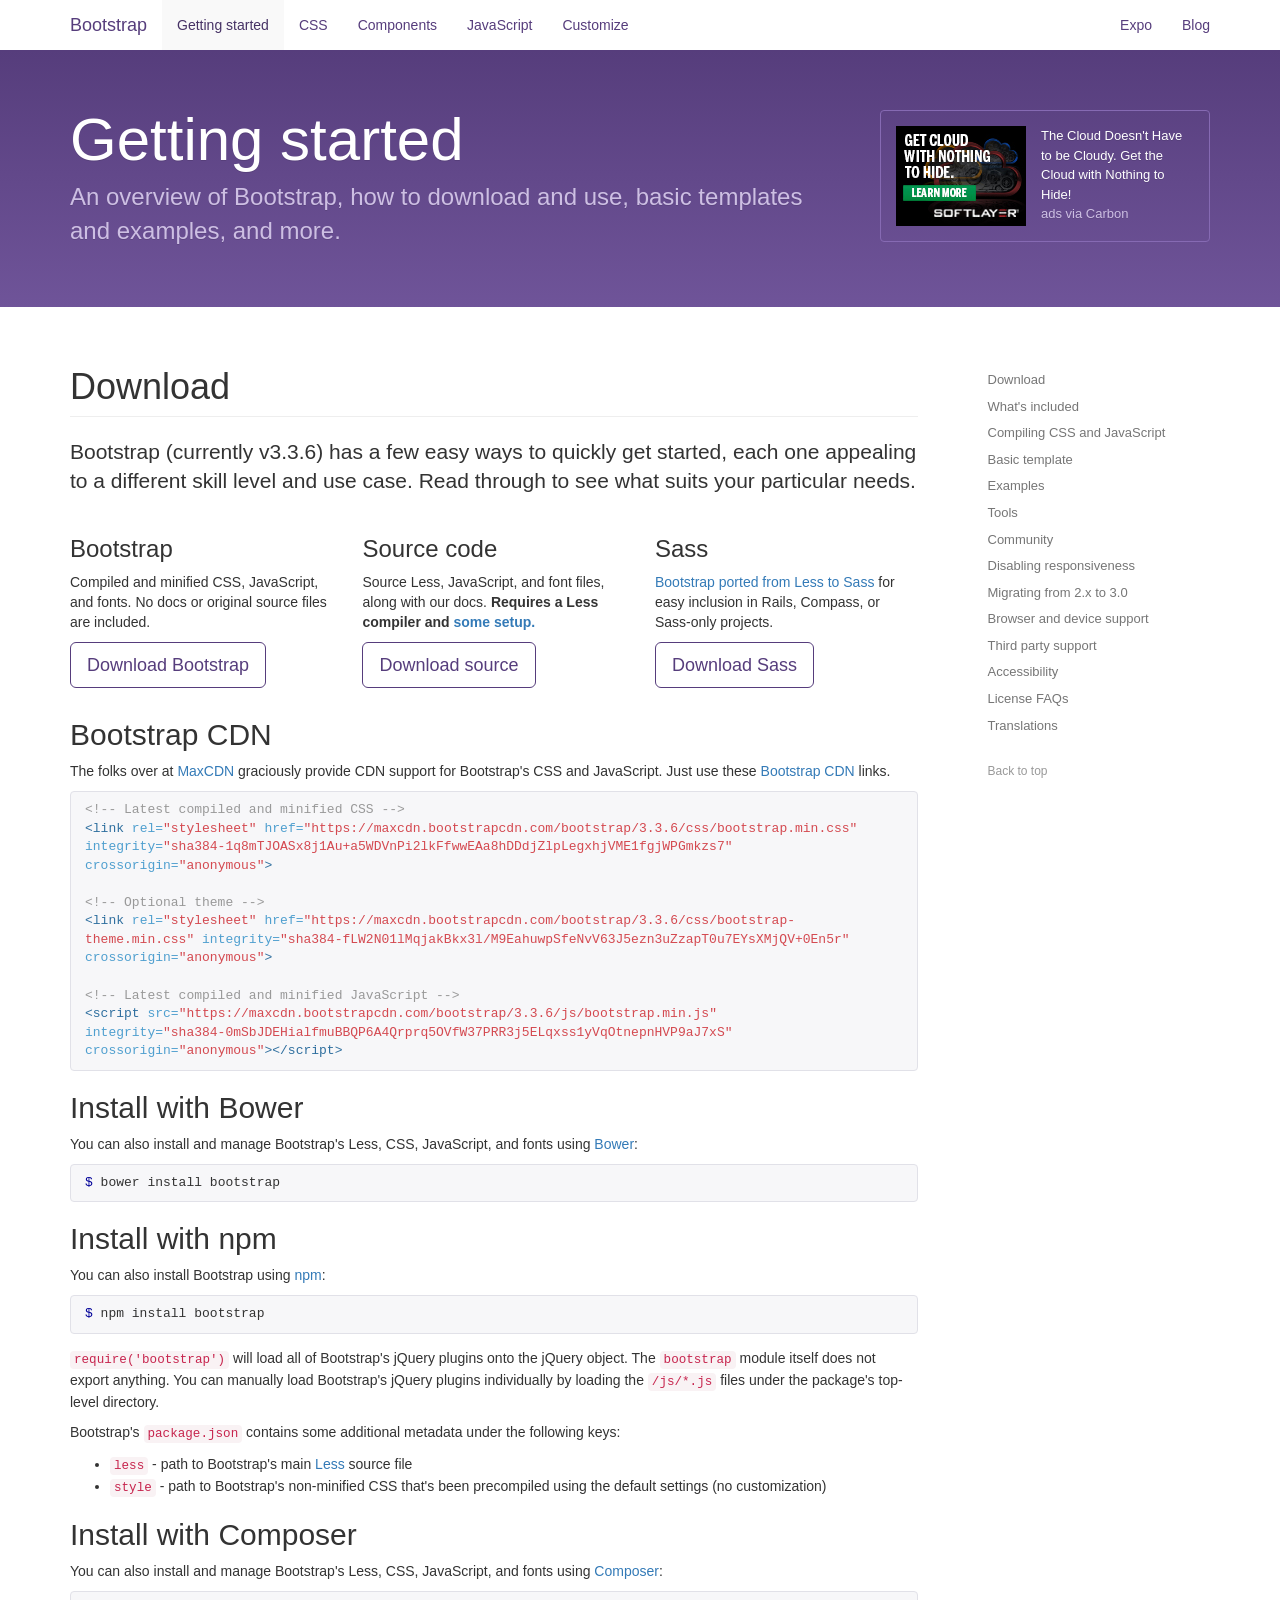
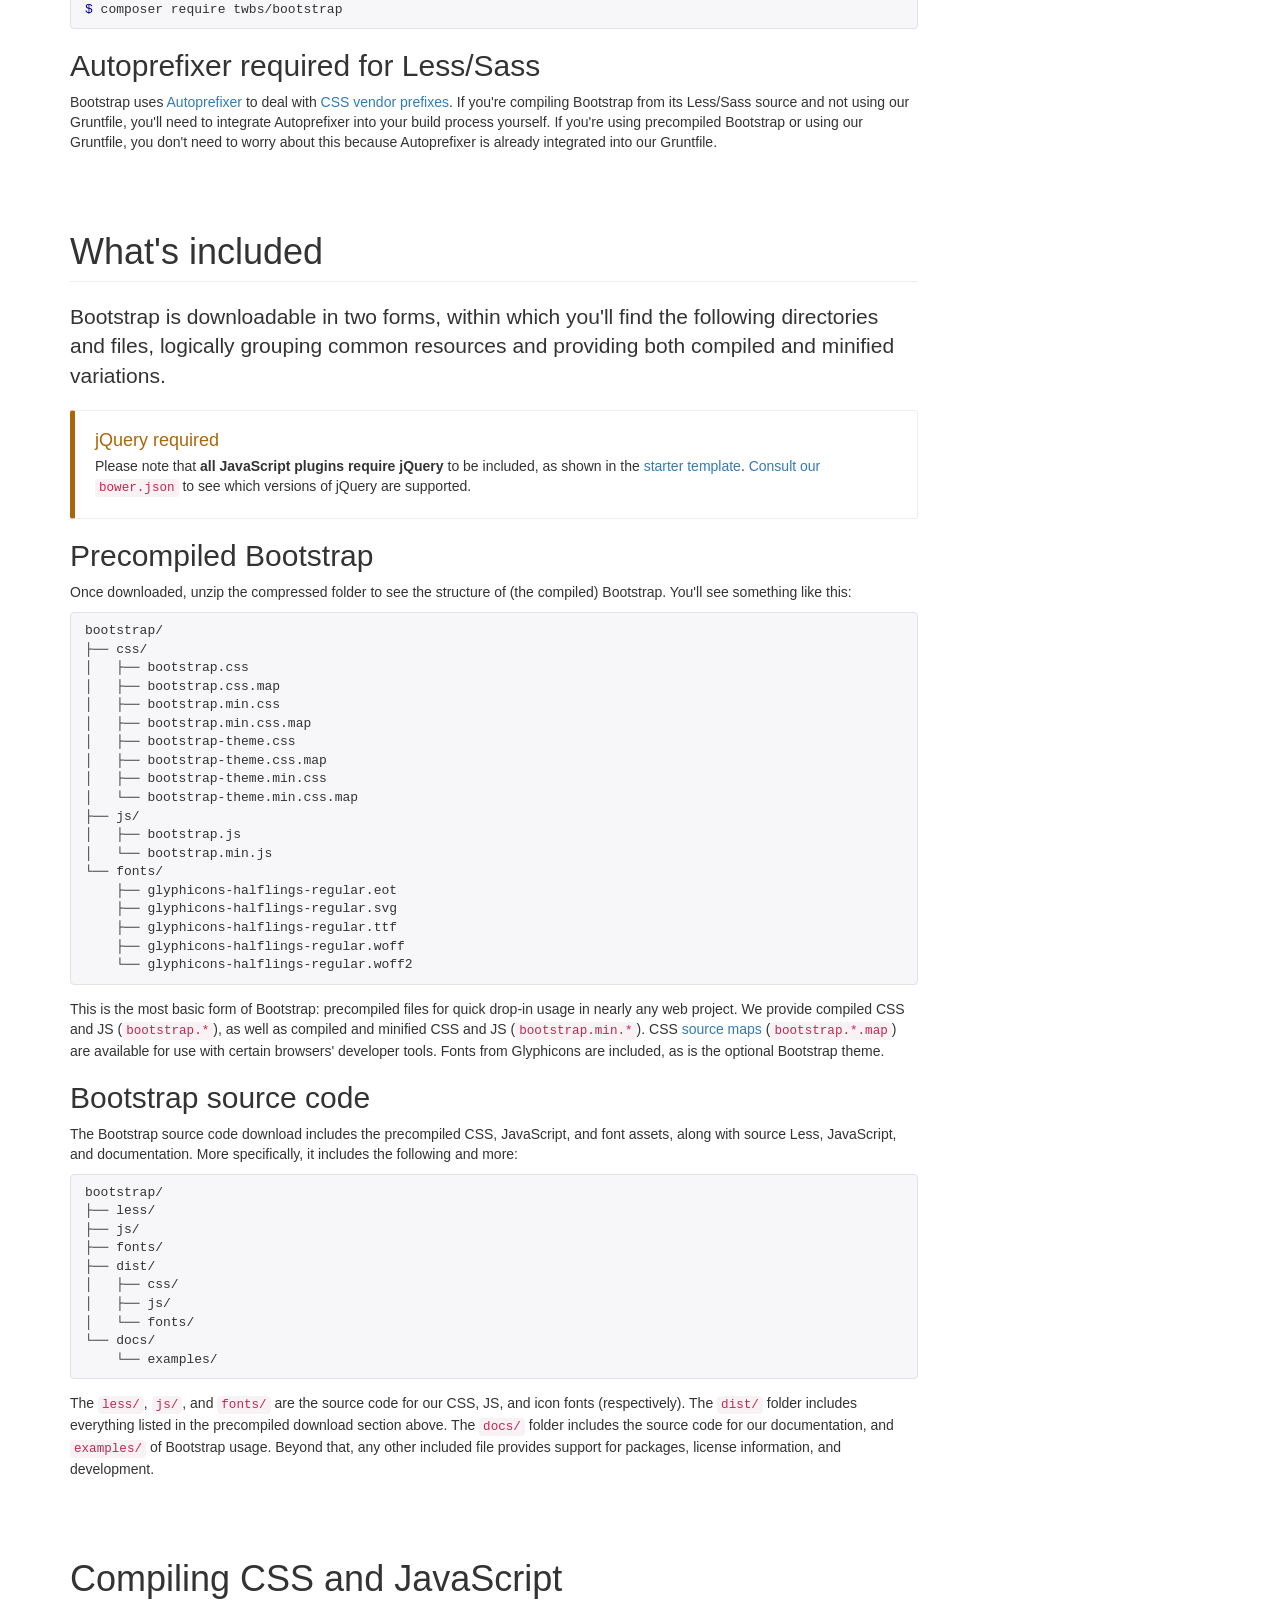
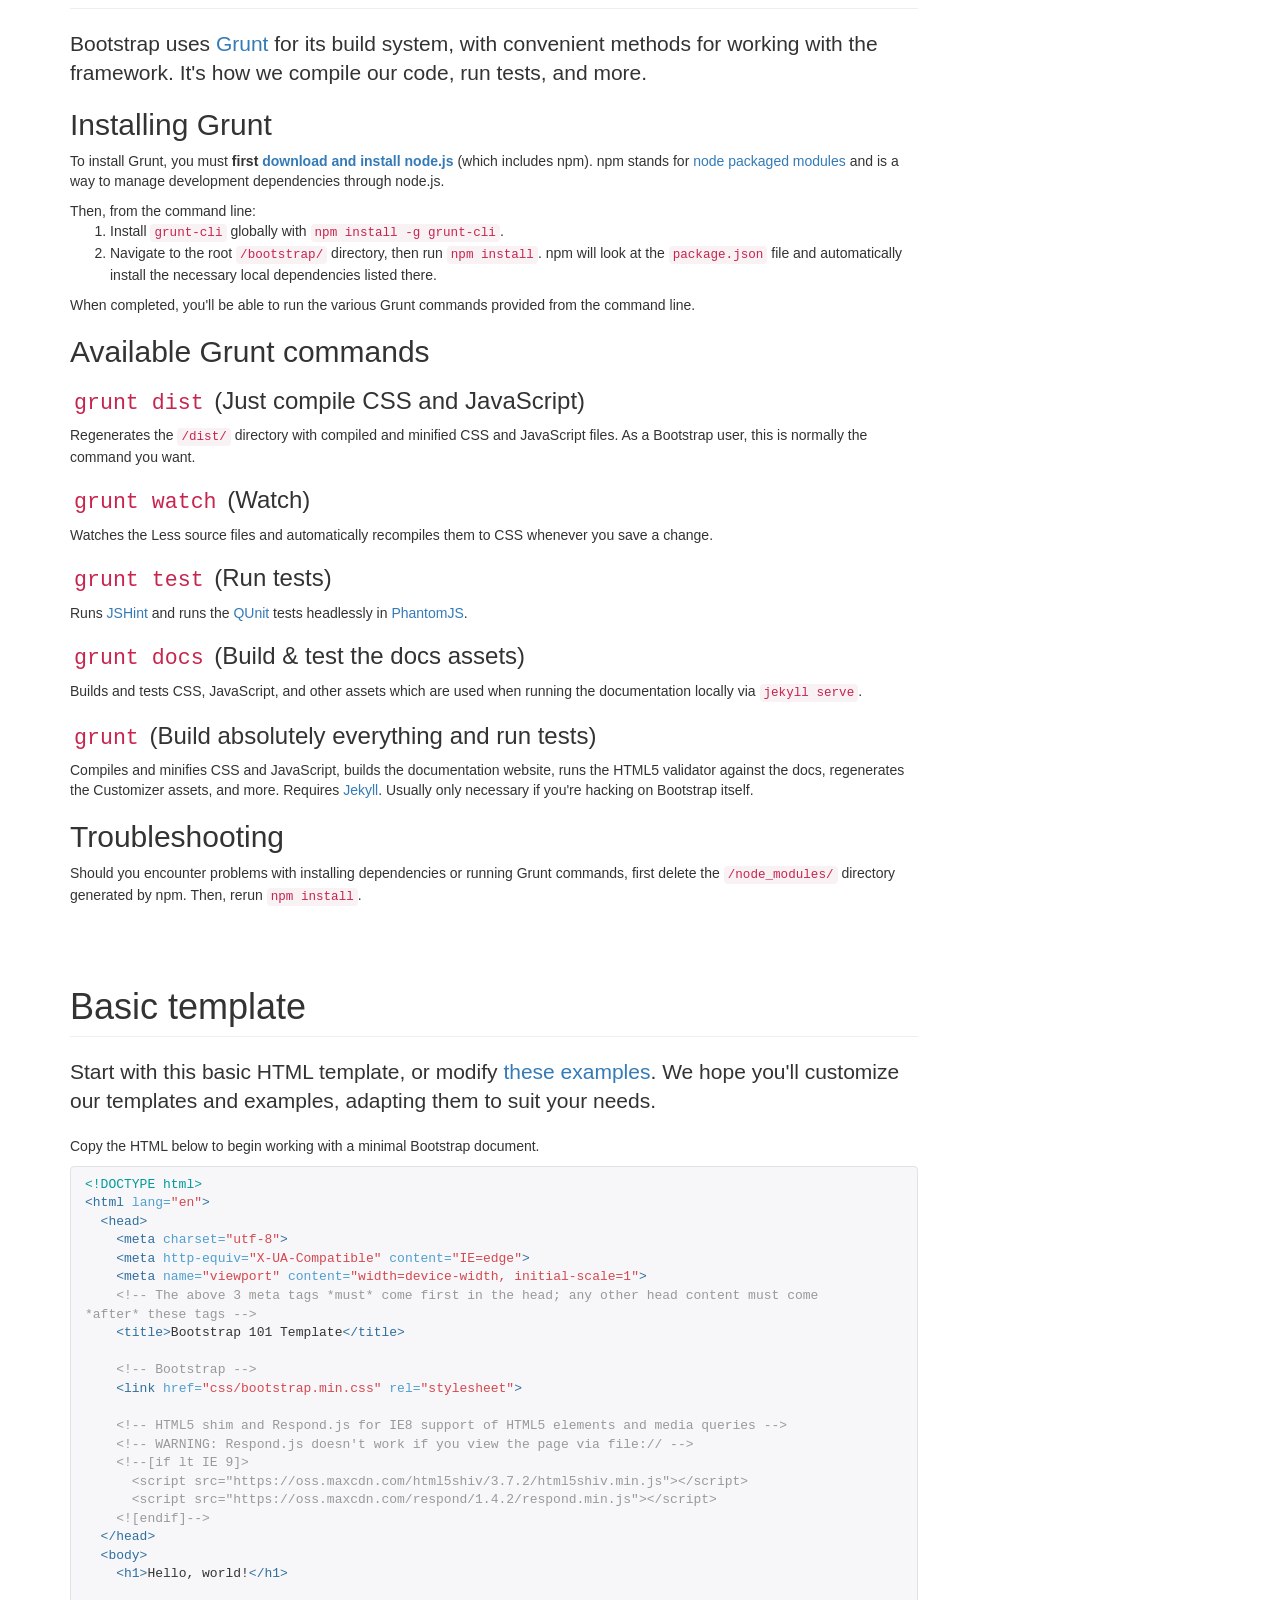
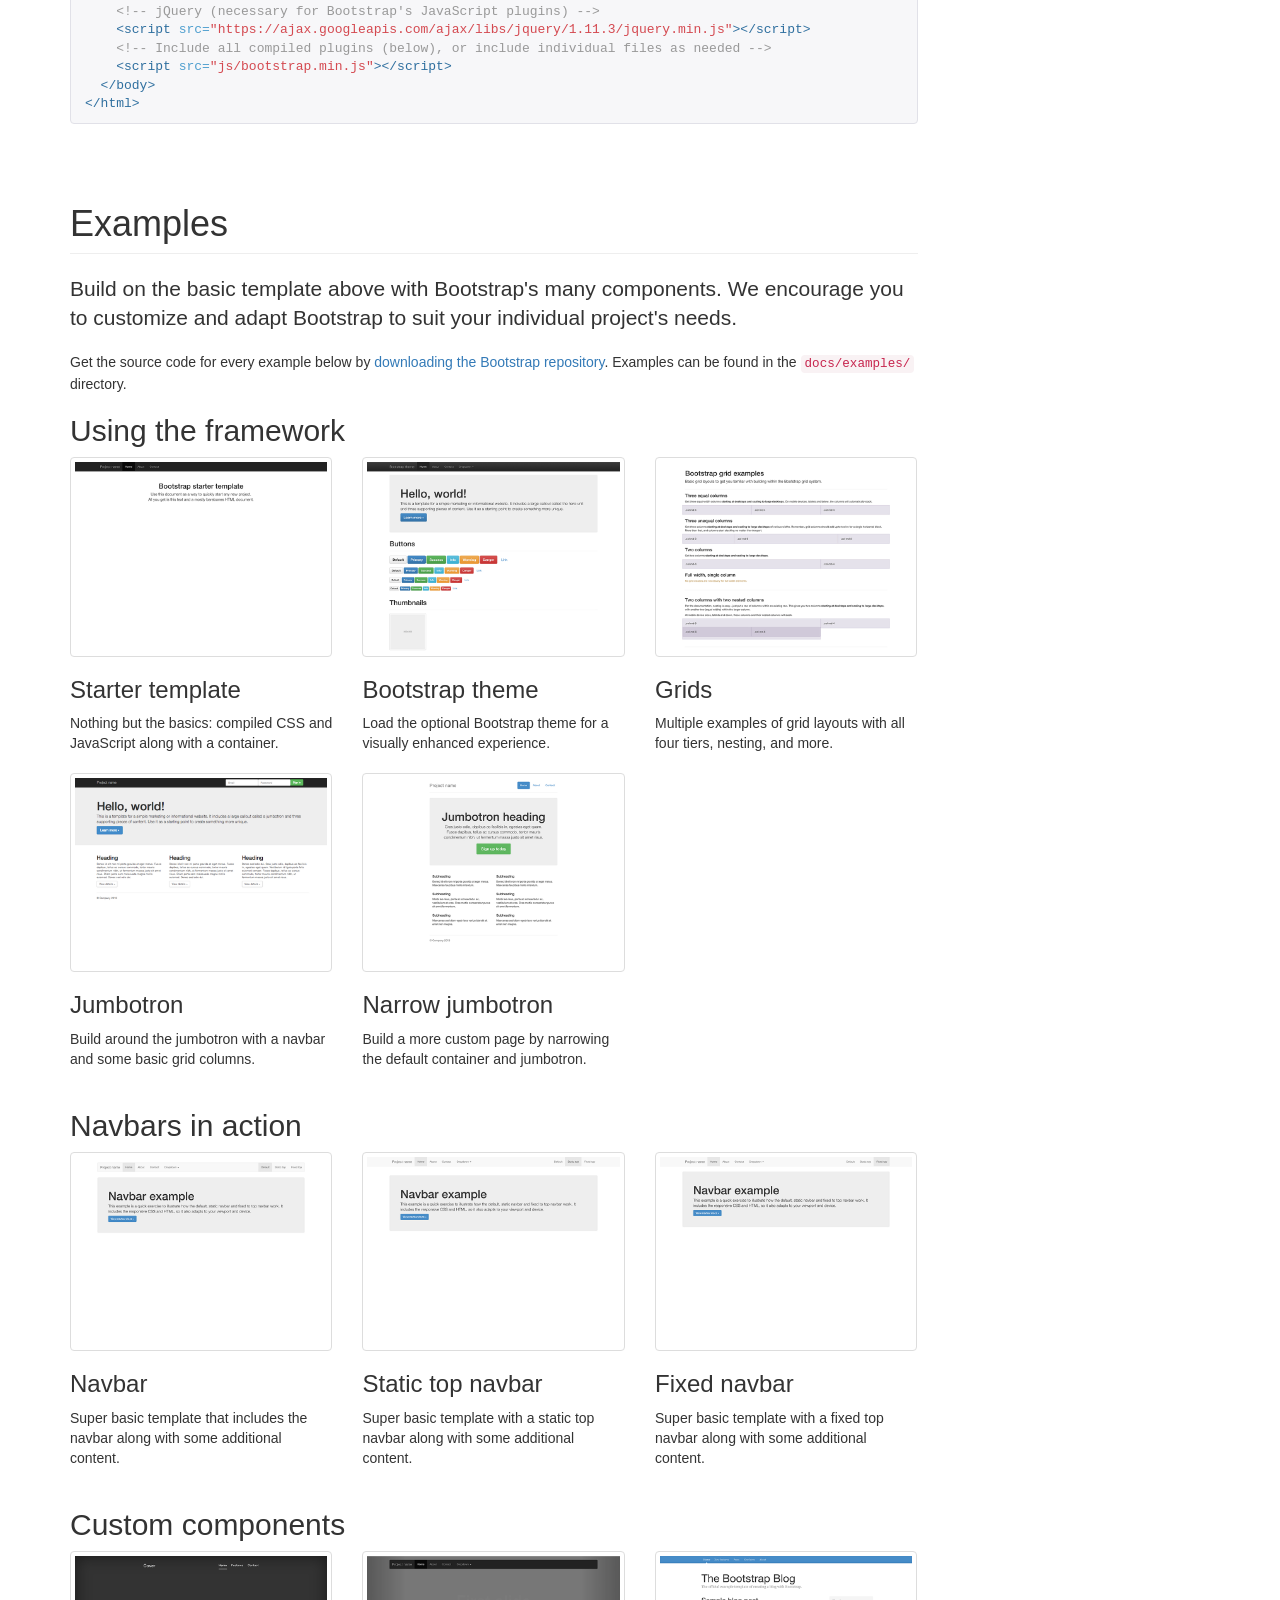
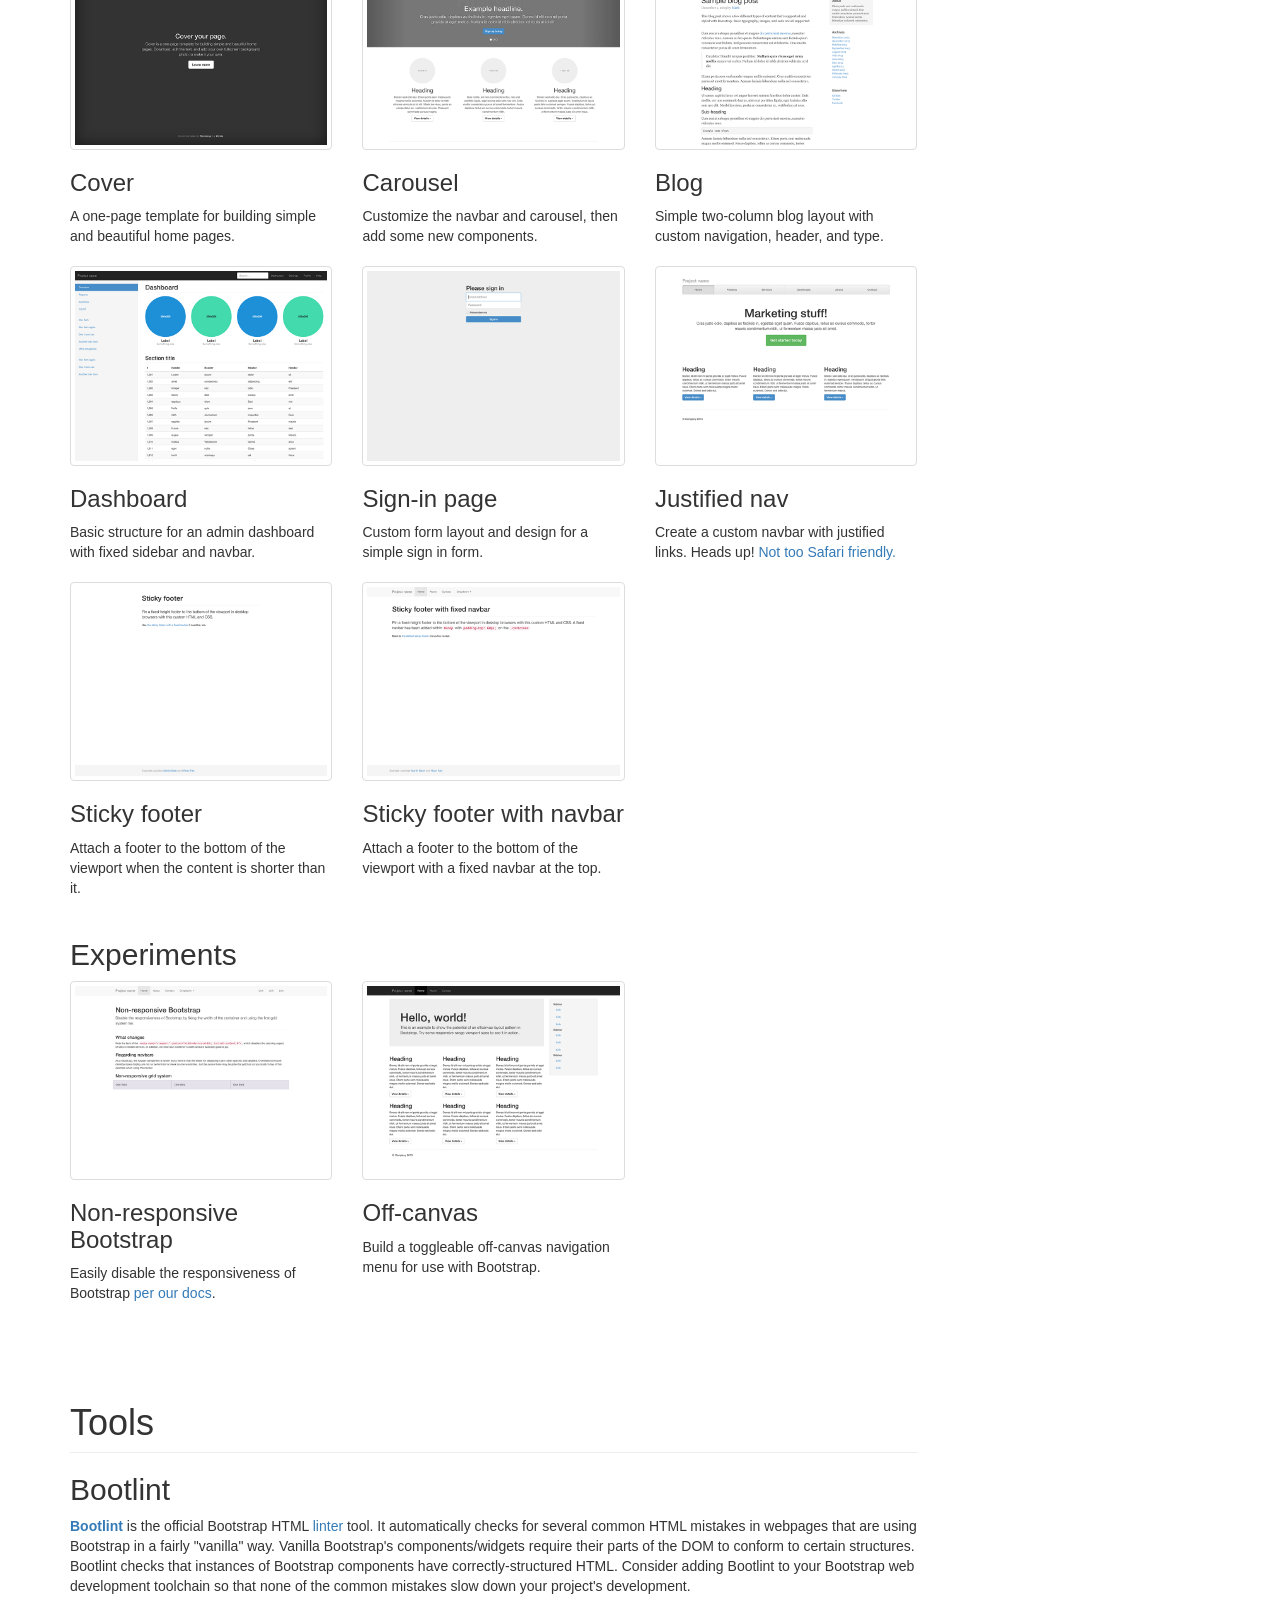
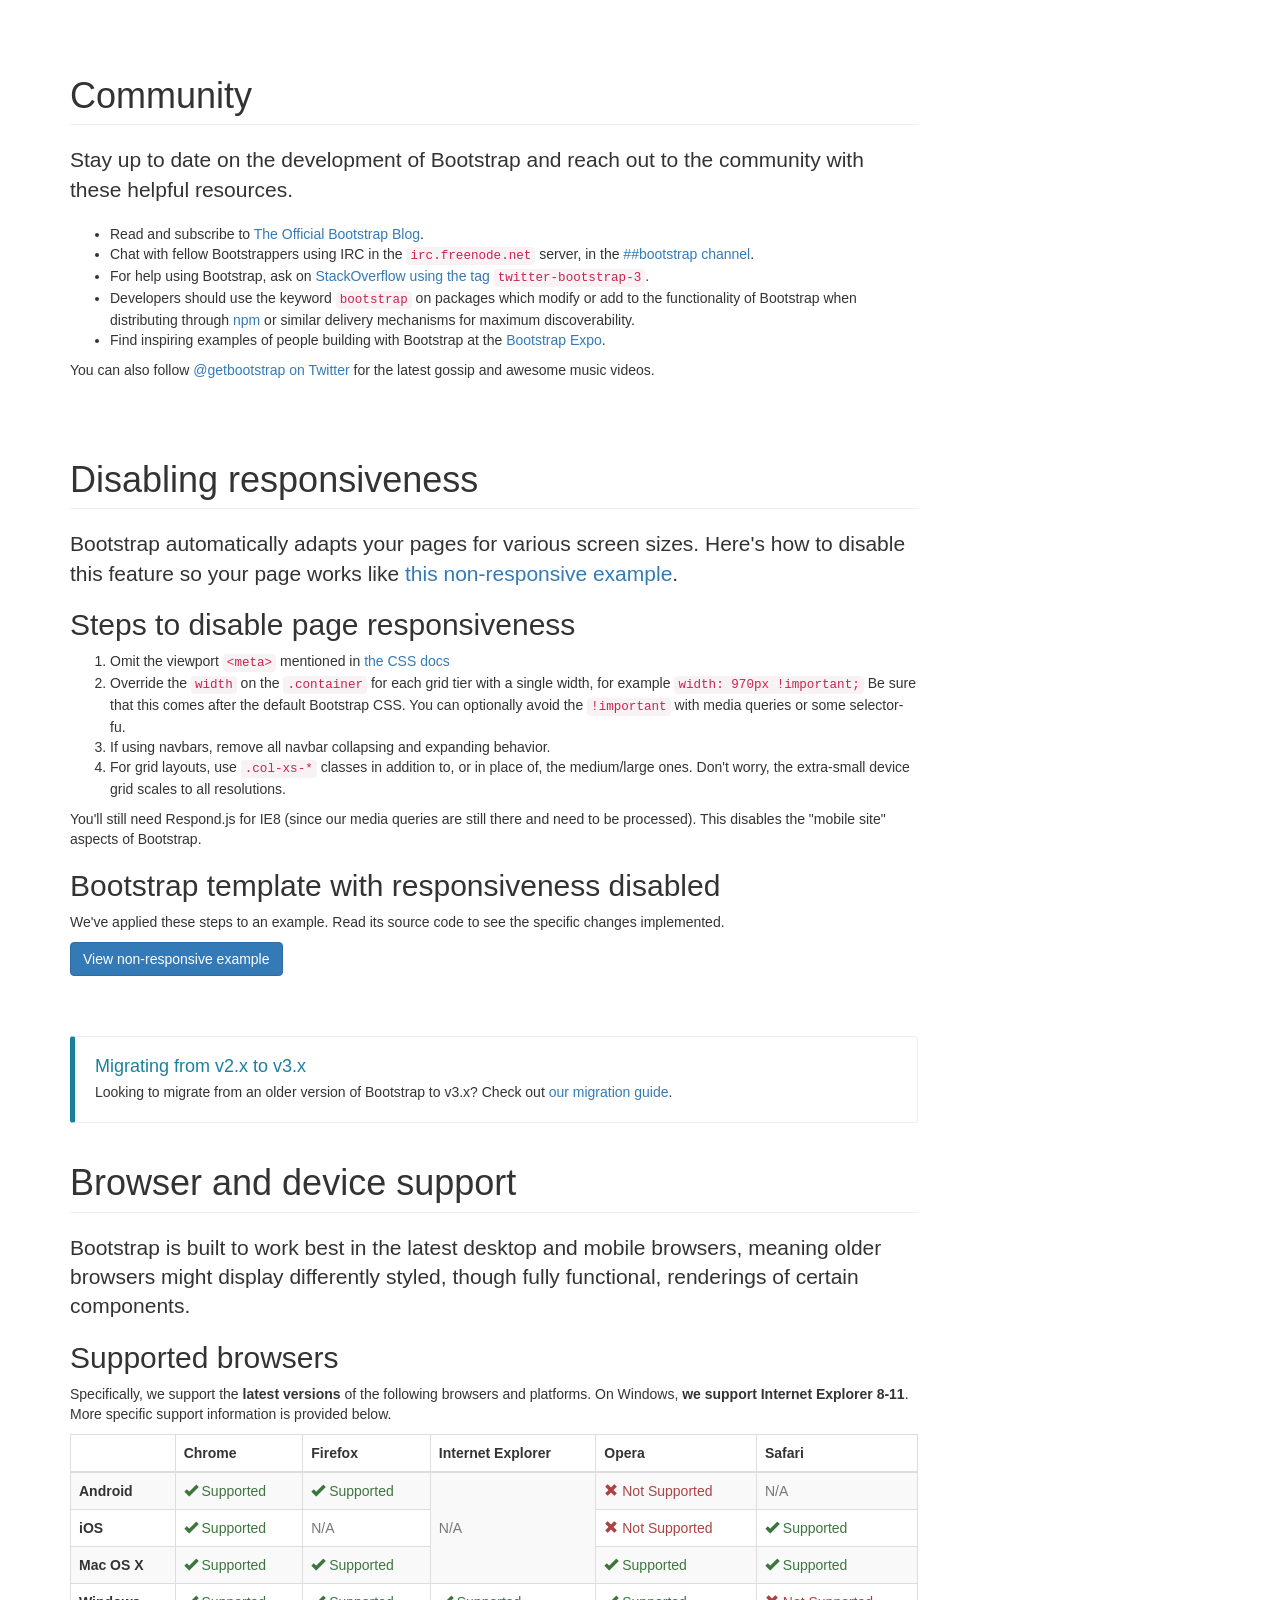
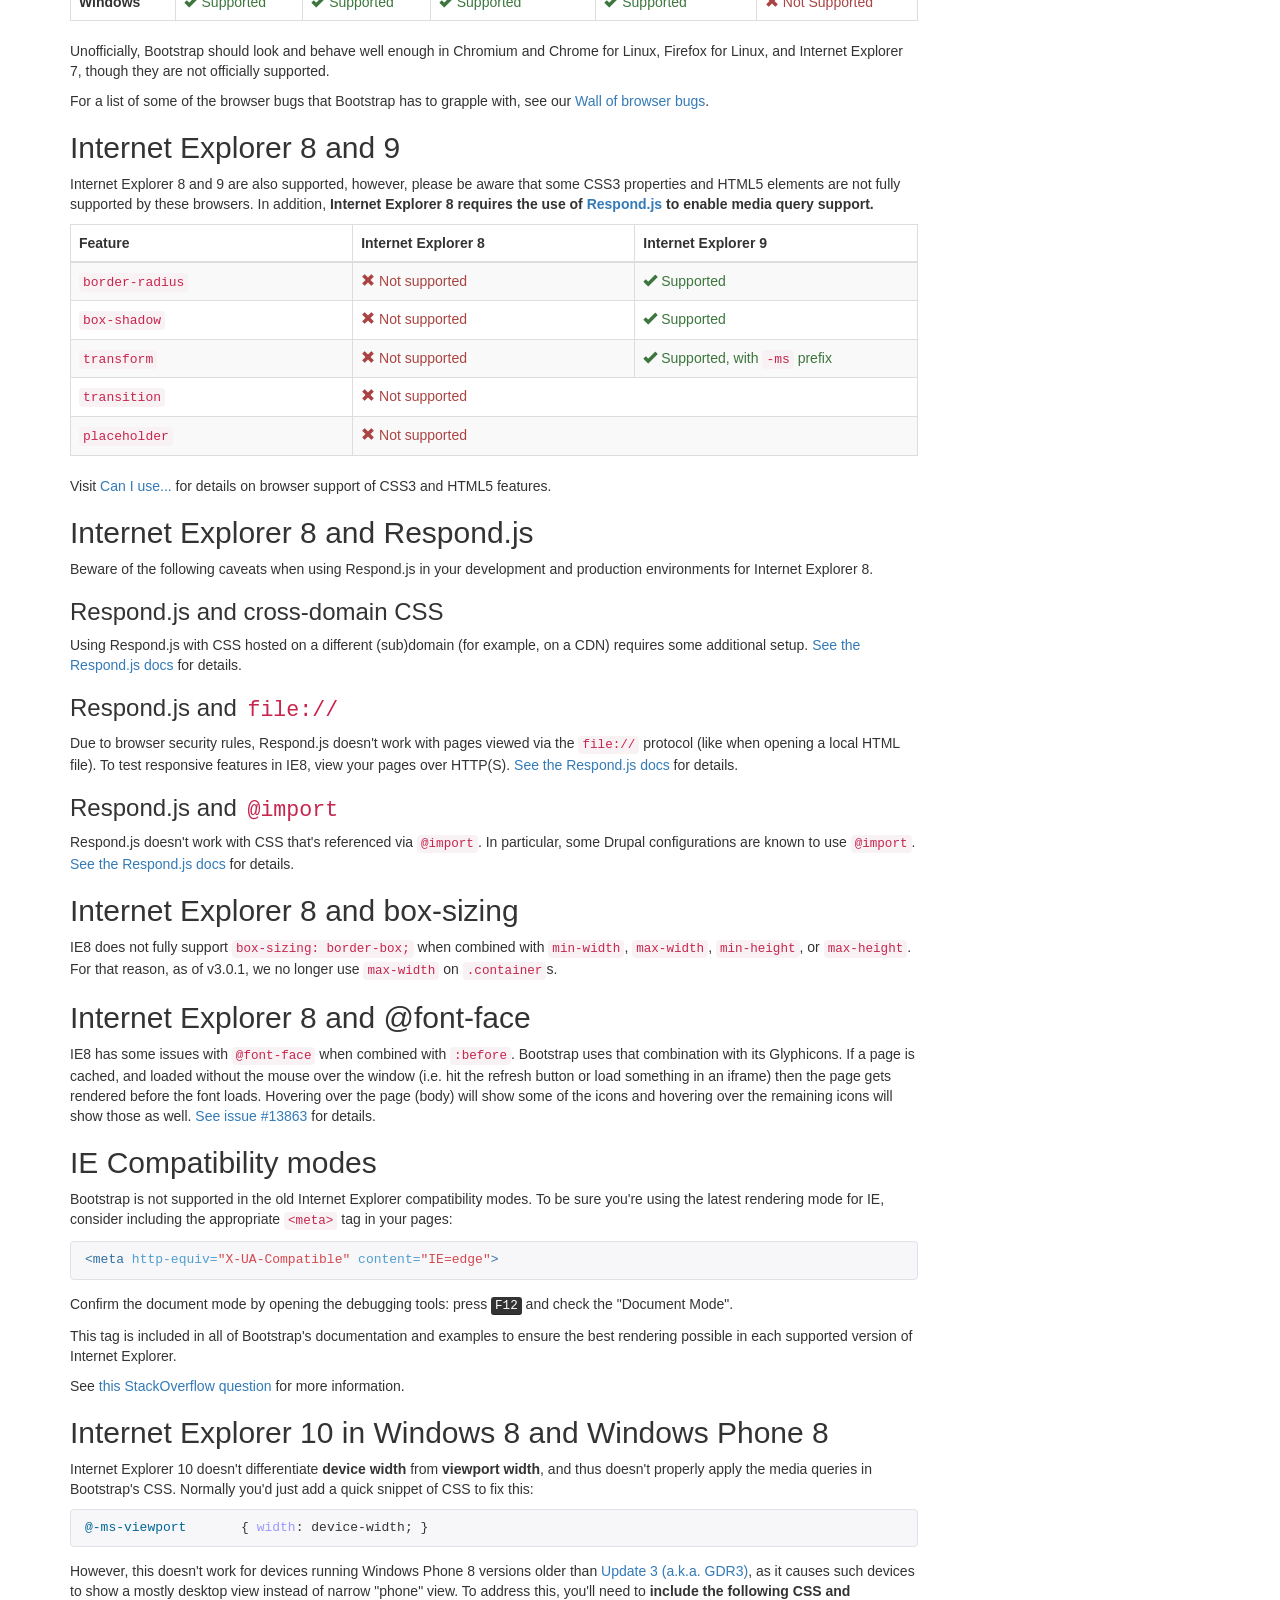
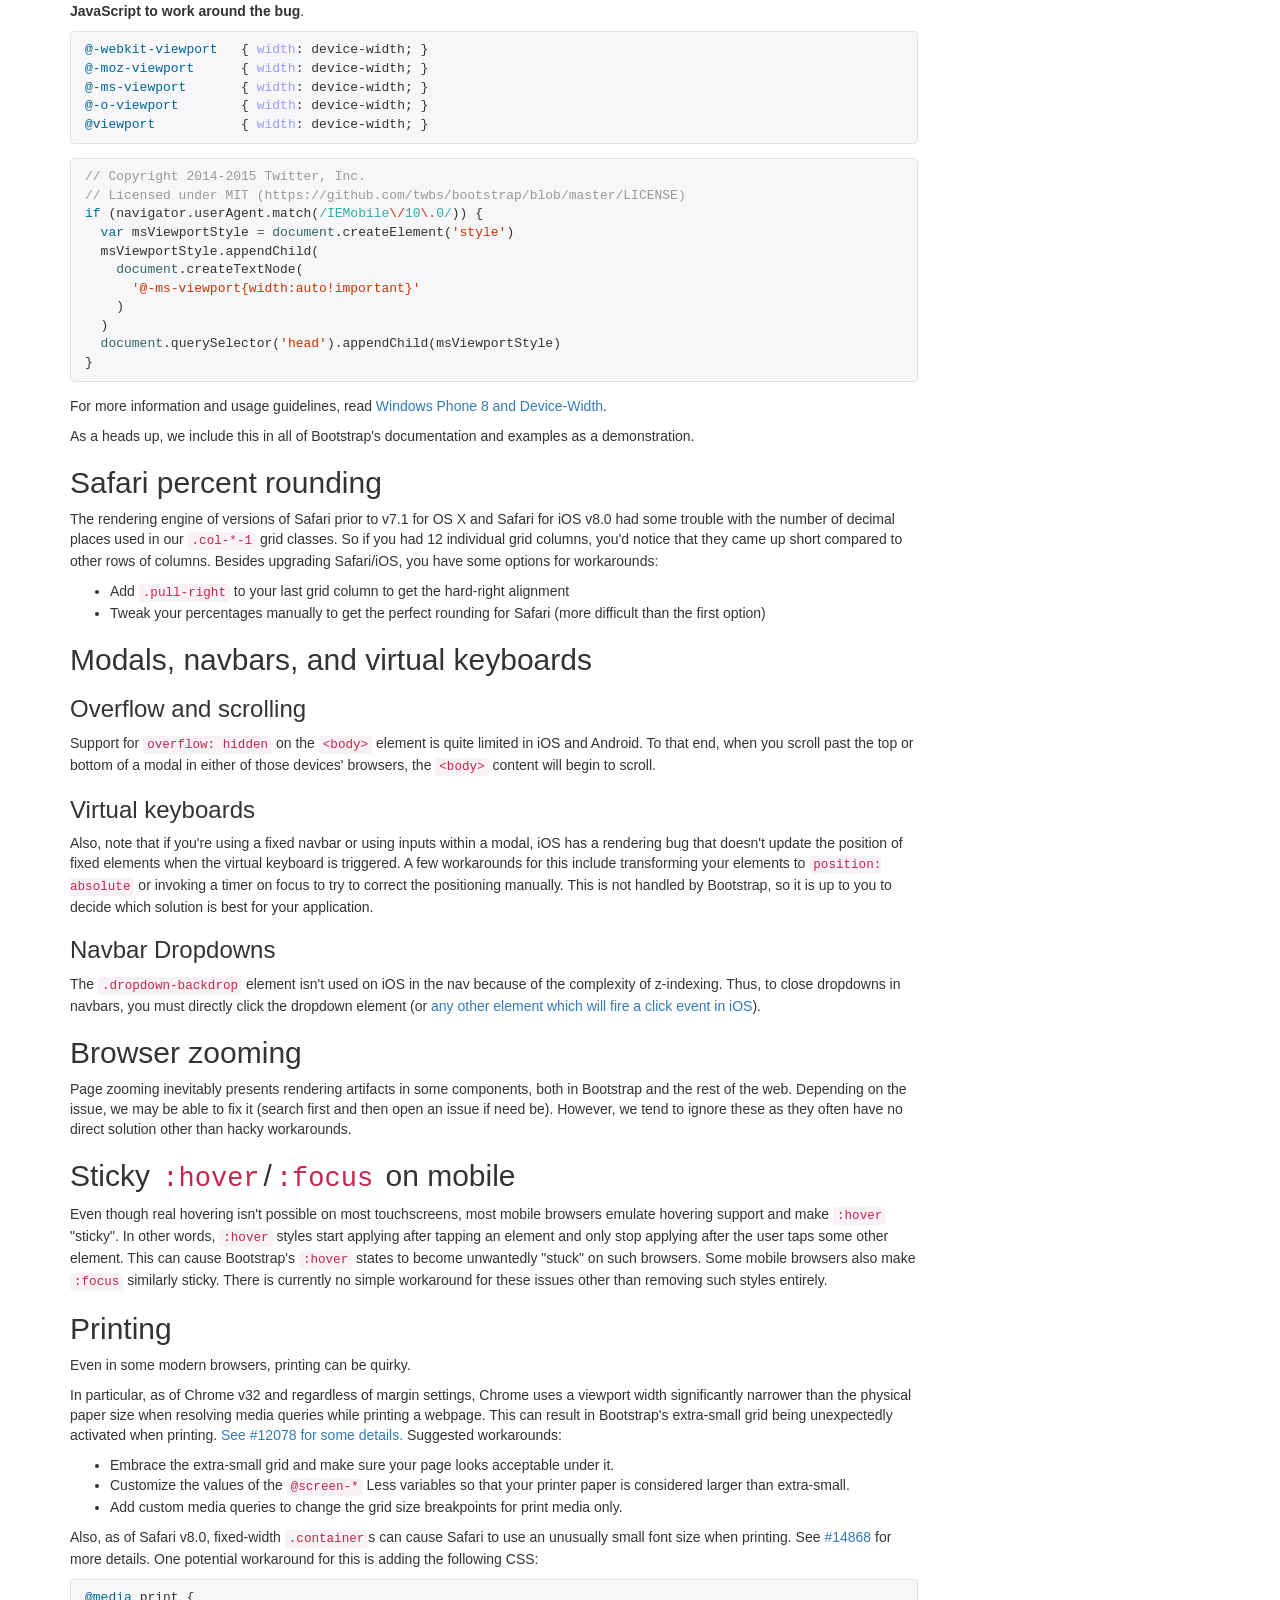
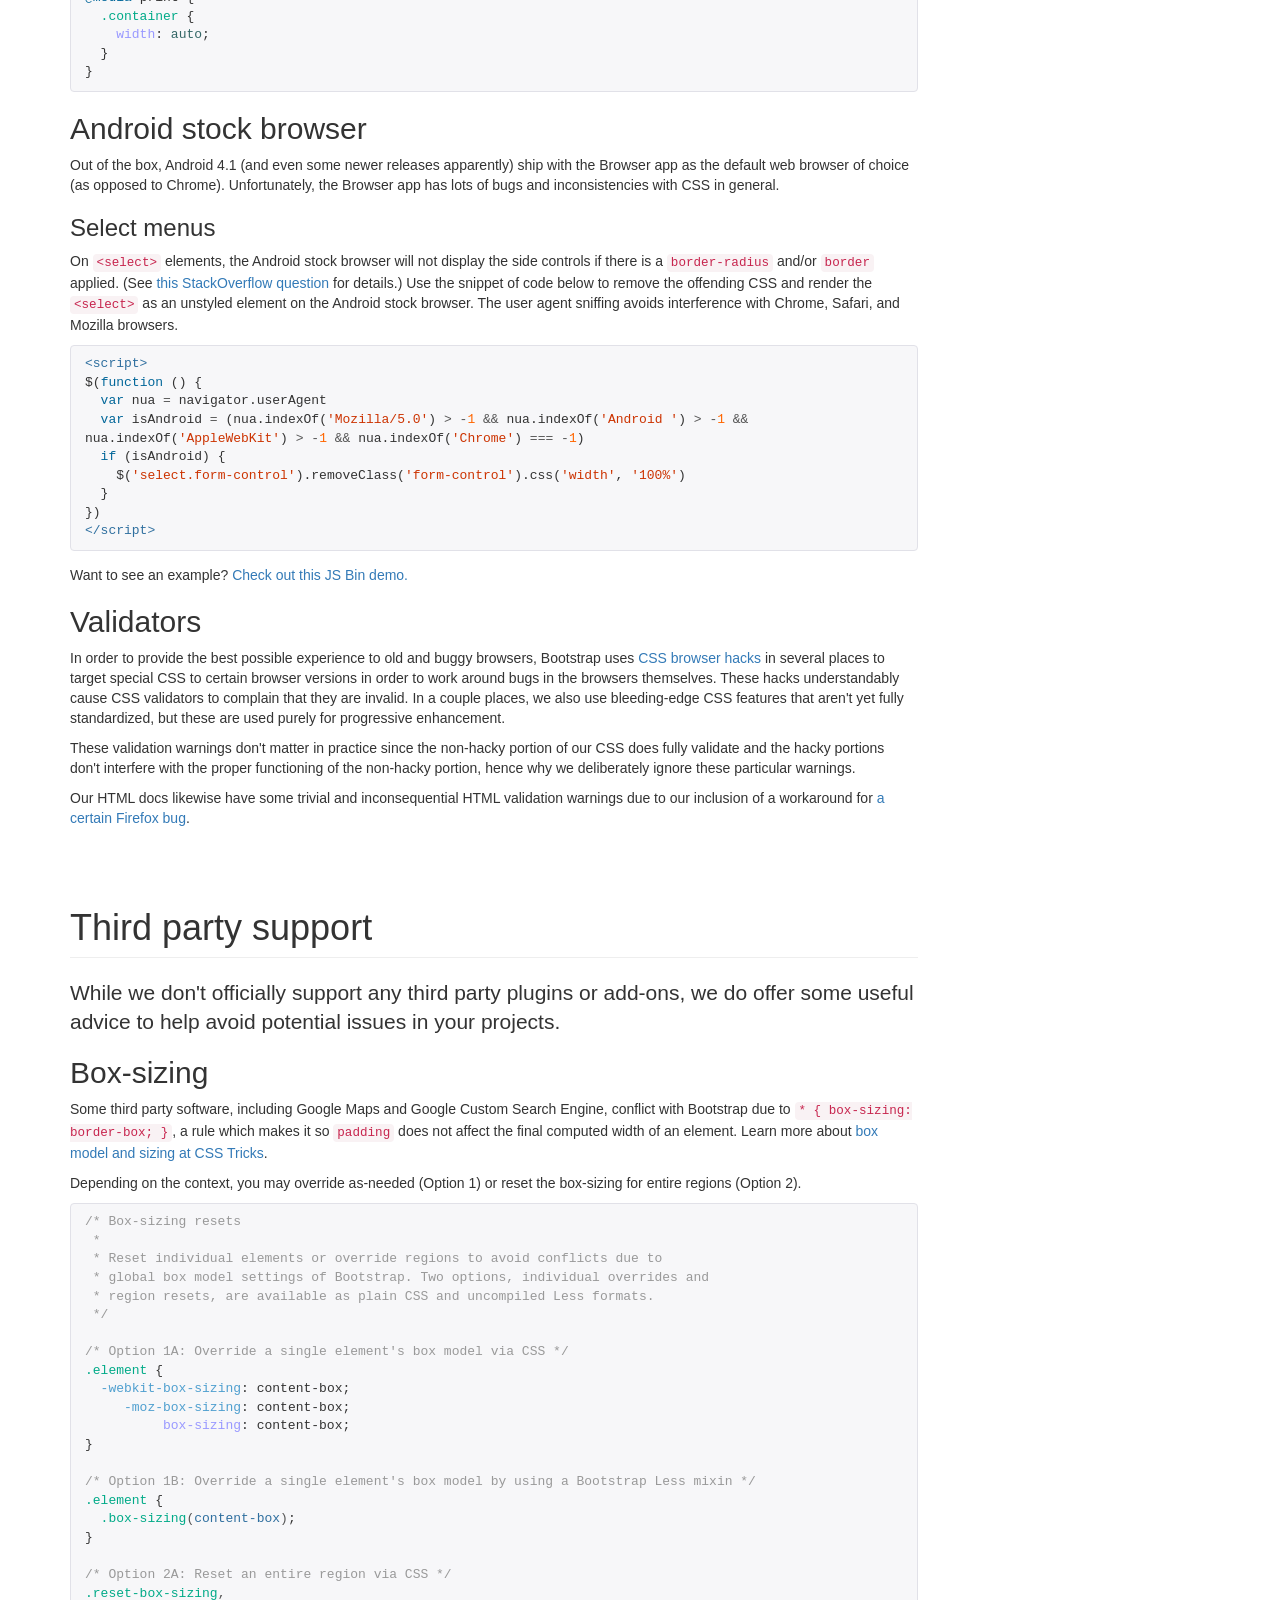
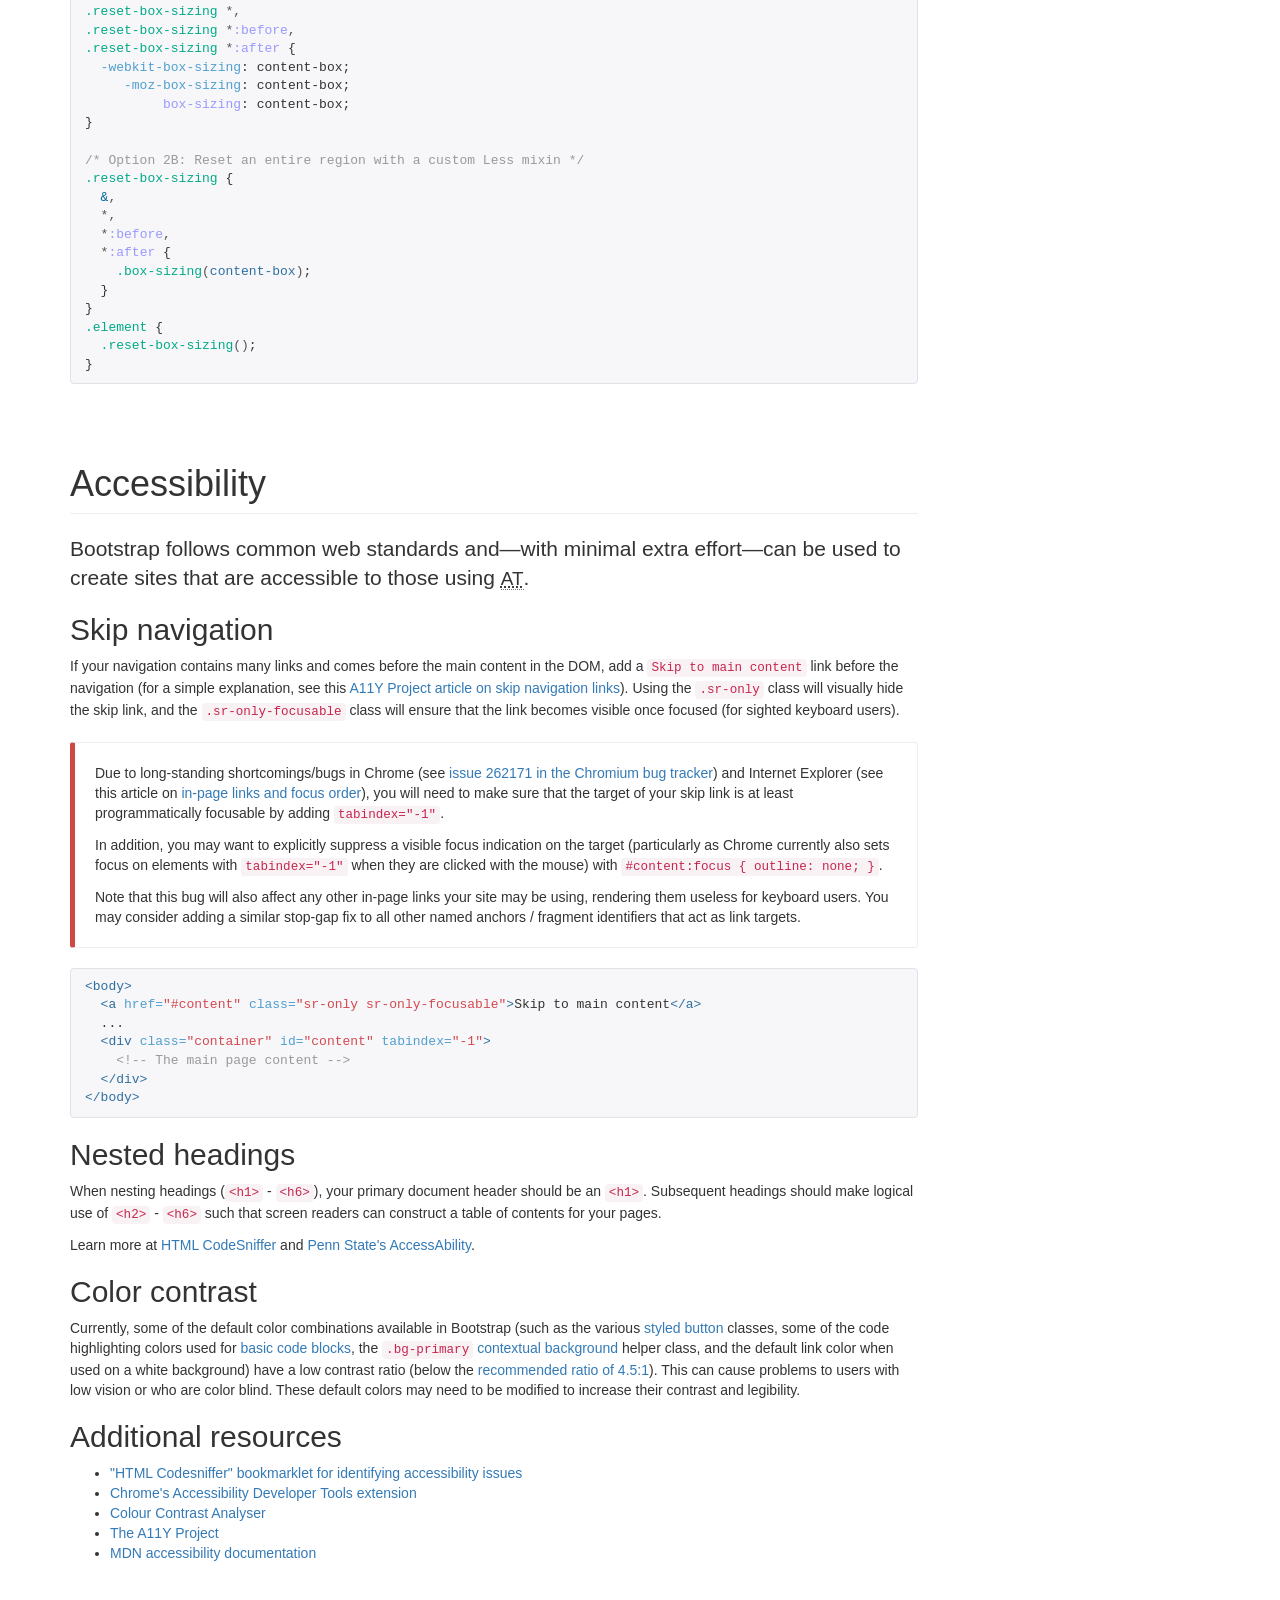
<file: ch8_practice/Ex8.02/BootStrap/getting-started.html>
<!DOCTYPE html>
<html lang="en"><head>
<meta http-equiv="content-type" content="text/html; charset=UTF-8">  <meta charset="utf-8"> <meta http-equiv="X-UA-Compatible" content="IE=edge"> <meta name="viewport" content="width=device-width,initial-scale=1"> <meta name="description" content="Bootstrap, a sleek, intuitive, and powerful mobile first front-end framework for faster and easier web development."> <meta name="keywords" content="HTML, CSS, JS, JavaScript, framework, bootstrap, front-end, frontend, web development"> <meta name="author" content="Mark Otto, Jacob Thornton, and Bootstrap contributors"> <title> Getting started · Bootstrap </title>  <style class="anchorjs"></style><link href="index_files/bootstrap.css" rel="stylesheet">  <link href="index_files/docs.css" rel="stylesheet"> <!--[if lt IE 9]><script src="../assets/js/ie8-responsive-file-warning.js"></script><![endif]--> <script src="index_files/track.js" data-site-id="4f0dc9fef5a1f55508000013" id="gauges-tracker" async=""></script><script src="index_files/analytics.js" async=""></script><script src="index_files/ie-emulation-modes-warning.js"></script><!--[if lt IE 9]><script src="https://oss.maxcdn.com/html5shiv/3.7.2/html5shiv.min.js"></script>
  <script src="https://oss.maxcdn.com/respond/1.4.2/respond.min.js"></script><![endif]--><link rel="apple-touch-icon" href="http://getbootstrap.com/apple-touch-icon.png"> <link rel="icon" href="http://getbootstrap.com/favicon.ico"> <script>!function(e,t,a,n,c,o,s){e.GoogleAnalyticsObject=c,e[c]=e[c]||function(){(e[c].q=e[c].q||[]).push(arguments)},e[c].l=1*new Date,o=t.createElement(a),s=t.getElementsByTagName(a)[0],o.async=1,o.src=n,s.parentNode.insertBefore(o,s)}(window,document,"script","//www.google-analytics.com/analytics.js","ga"),ga("create","UA-146052-10","getbootstrap.com"),ga("send","pageview");</script><script src="index_files/C6AILKT.json" type="text/javascript" id="_carbonads_projs"></script></head><body> <a id="skippy" class="sr-only sr-only-focusable" href="#content"><div class="container"><span class="skiplink-text">Skip to main content</span></div></a>  <header class="navbar navbar-static-top bs-docs-nav" id="top" role="banner"> <div class="container"> <div class="navbar-header"> <button class="navbar-toggle collapsed" type="button" data-toggle="collapse" data-target="#bs-navbar" aria-controls="bs-navbar" aria-expanded="false"> <span class="sr-only">Toggle navigation</span> <span class="icon-bar"></span> <span class="icon-bar"></span> <span class="icon-bar"></span> </button> <a href="index.html" class="navbar-brand">Bootstrap</a> </div> <nav id="bs-navbar" class="collapse navbar-collapse"> <ul class="nav navbar-nav"> <li class="active"> <a href="getting-started.html">Getting started</a> </li> <li> <a href="css.html">CSS</a> </li> <li> <a href="components.html">Components</a> </li> <li> <a href="javascript.html">JavaScript</a> </li> <li> <a href="customize.html">Customize</a> </li> </ul> <ul class="nav navbar-nav navbar-right"> <li><a href="http://expo.getbootstrap.com/" onclick='ga("send","event","Navbar","Community links","Expo")'>Expo</a></li> <li><a href="http://blog.getbootstrap.com/" onclick='ga("send","event","Navbar","Community links","Blog")'>Blog</a></li> </ul> </nav> </div> </header>  <div class="bs-docs-header" id="content" tabindex="-1"> <div class="container"> <h1>Getting started</h1> <p>An overview of Bootstrap, how to download and use, basic templates and examples, and more.</p> <script async="" type="text/javascript" src="index_files/carbon.js" id="_carbonads_js"></script><div id="carbonads"><span><span class="carbon-wrap"><a href="http://srv.carbonads.net/ads/click/x/GTND423NCKBICKQYCY74YKQWCY7IPKQICTSDKZ3JCESDC23ICVBDVK3KC6BDKK7MCK7I6K3EHJNCLSIZZRLCP7I35MNFV?segment=placement:getbootstrapcom;&amp;encredirect=https%3A%2F%2Fad.doubleclick.net%2Fddm%2Fjump%2FN233401.1676840CARBONADS.COM%2FB9758237.132241057%3Bsz%3D130x100%3Bord%3D%5Btimestamp%5D%3F" class="carbon-img" target="_blank"><img src="index_files/B9758237.jpg" alt="" style="max-width:130px;" border="0" height="100" width="130"></a><a href="http://srv.carbonads.net/ads/click/x/GTND423NCKBICKQYCY74YKQWCY7IPKQICTSDKZ3JCESDC23ICVBDVK3KC6BDKK7MCK7I6K3EHJNCLSIZZRLCP7I35MNFV?segment=placement:getbootstrapcom;&amp;encredirect=https%3A%2F%2Fad.doubleclick.net%2Fddm%2Fjump%2FN233401.1676840CARBONADS.COM%2FB9758237.132241057%3Bsz%3D130x100%3Bord%3D%5Btimestamp%5D%3F" class="carbon-text" target="_blank">The Cloud Doesn't Have to be Cloudy. Get the Cloud with Nothing to Hide!</a></span><a href="http://carbonads.net/" class="carbon-poweredby" target="_blank">ads via Carbon</a></span></div></div></div><div class="container bs-docs-container"> <div class="row"> <div class="col-md-9" role="main"> <div class="bs-docs-section"> <h1 id="download" class="page-header"><a style="font-family: anchorjs-icons; font-style: normal; font-variant: normal; font-weight: normal; position: absolute; margin-left: -1em; padding-right: 0.5em;" class="anchorjs-link " href="#download" aria-label="Anchor link for: download" data-anchorjs-icon=""></a>Download</h1> <p class="lead">Bootstrap
 (currently v3.3.6) has a few easy ways to quickly get started, each one
 appealing to a different skill level and use case. Read through to see 
what suits your particular needs.</p> <div class="row bs-downloads"> <div class="col-sm-4"> <h3 id="download-bootstrap">Bootstrap</h3> <p>Compiled and minified CSS, JavaScript, and fonts. No docs or original source files are included.</p> <p> <a href="https://github.com/twbs/bootstrap/releases/download/v3.3.6/bootstrap-3.3.6-dist.zip" class="btn btn-lg btn-outline" onclick='ga("send","event","Getting started","Download","Download compiled")'>Download Bootstrap</a> </p> </div> <div class="col-sm-4"> <h3 id="download-source">Source code</h3> <p>Source Less, JavaScript, and font files, along with our docs. <strong>Requires a Less compiler and <a href="#grunt">some setup.</a></strong></p> <p> <a href="https://github.com/twbs/bootstrap/archive/v3.3.6.zip" class="btn btn-lg btn-outline" onclick='ga("send","event","Getting started","Download","Download source")'>Download source</a> </p> </div> <div class="col-sm-4"> <h3 id="download-sass">Sass</h3> <p><a href="https://github.com/twbs/bootstrap-sass">Bootstrap ported from Less to Sass</a> for easy inclusion in Rails, Compass, or Sass-only projects.</p> <p> <a href="https://github.com/twbs/bootstrap-sass/archive/v3.3.6.tar.gz" class="btn btn-lg btn-outline" onclick='ga("send","event","Getting started","Download","Download Sass")'>Download Sass</a> </p> </div> </div> <h2 id="download-cdn"><a style="font-family: anchorjs-icons; font-style: normal; font-variant: normal; font-weight: normal; position: absolute; margin-left: -1em; padding-right: 0.5em;" class="anchorjs-link " href="#download-cdn" aria-label="Anchor link for: download cdn" data-anchorjs-icon=""></a>Bootstrap CDN</h2> <p>The folks over at <a href="https://www.maxcdn.com/">MaxCDN</a> graciously provide CDN support for Bootstrap's CSS and JavaScript. Just use these <a href="https://www.bootstrapcdn.com/">Bootstrap CDN</a> links.</p> <figure class="highlight"><pre><code class="language-html" data-lang="html"><span class="c">&lt;!-- Latest compiled and minified CSS --&gt;</span>
<span class="nt">&lt;link</span> <span class="na">rel=</span><span class="s">"stylesheet"</span> <span class="na">href=</span><span class="s">"https://maxcdn.bootstrapcdn.com/bootstrap/3.3.6/css/bootstrap.min.css"</span> <span class="na">integrity=</span><span class="s">"sha384-1q8mTJOASx8j1Au+a5WDVnPi2lkFfwwEAa8hDDdjZlpLegxhjVME1fgjWPGmkzs7"</span> <span class="na">crossorigin=</span><span class="s">"anonymous"</span><span class="nt">&gt;</span>

<span class="c">&lt;!-- Optional theme --&gt;</span>
<span class="nt">&lt;link</span> <span class="na">rel=</span><span class="s">"stylesheet"</span> <span class="na">href=</span><span class="s">"https://maxcdn.bootstrapcdn.com/bootstrap/3.3.6/css/bootstrap-theme.min.css"</span> <span class="na">integrity=</span><span class="s">"sha384-fLW2N01lMqjakBkx3l/M9EahuwpSfeNvV63J5ezn3uZzapT0u7EYsXMjQV+0En5r"</span> <span class="na">crossorigin=</span><span class="s">"anonymous"</span><span class="nt">&gt;</span>

<span class="c">&lt;!-- Latest compiled and minified JavaScript --&gt;</span>
<span class="nt">&lt;script </span><span class="na">src=</span><span class="s">"https://maxcdn.bootstrapcdn.com/bootstrap/3.3.6/js/bootstrap.min.js"</span> <span class="na">integrity=</span><span class="s">"sha384-0mSbJDEHialfmuBBQP6A4Qrprq5OVfW37PRR3j5ELqxss1yVqOtnepnHVP9aJ7xS"</span> <span class="na">crossorigin=</span><span class="s">"anonymous"</span><span class="nt">&gt;&lt;/script&gt;</span></code></pre></figure> <h2 id="download-bower"><a style="font-family: anchorjs-icons; font-style: normal; font-variant: normal; font-weight: normal; position: absolute; margin-left: -1em; padding-right: 0.5em;" class="anchorjs-link " href="#download-bower" aria-label="Anchor link for: download bower" data-anchorjs-icon=""></a>Install with Bower</h2> <p>You can also install and manage Bootstrap's Less, CSS, JavaScript, and fonts using <a href="http://bower.io/">Bower</a>:</p> <figure class="highlight"><pre><code class="language-bash" data-lang="bash"><span class="gp">$ </span>bower install bootstrap</code></pre></figure> <h2 id="download-npm"><a style="font-family: anchorjs-icons; font-style: normal; font-variant: normal; font-weight: normal; position: absolute; margin-left: -1em; padding-right: 0.5em;" class="anchorjs-link " href="#download-npm" aria-label="Anchor link for: download npm" data-anchorjs-icon=""></a>Install with npm</h2> <p>You can also install Bootstrap using <a href="https://www.npmjs.com/">npm</a>:</p> <figure class="highlight"><pre><code class="language-bash" data-lang="bash"><span class="gp">$ </span>npm install bootstrap</code></pre></figure> <p><code>require('bootstrap')</code> will load all of Bootstrap's jQuery plugins onto the jQuery object. The <code>bootstrap</code> module itself does not export anything. You can manually load Bootstrap's jQuery plugins individually by loading the <code>/js/*.js</code> files under the package's top-level directory.</p> <p>Bootstrap's <code>package.json</code> contains some additional metadata under the following keys:</p> <ul> <li><code>less</code> - path to Bootstrap's main <a href="http://lesscss.org/">Less</a> source file</li> <li><code>style</code> - path to Bootstrap's non-minified CSS that's been precompiled using the default settings (no customization)</li> </ul> <h2 id="download-composer"><a style="font-family: anchorjs-icons; font-style: normal; font-variant: normal; font-weight: normal; position: absolute; margin-left: -1em; padding-right: 0.5em;" class="anchorjs-link " href="#download-composer" aria-label="Anchor link for: download composer" data-anchorjs-icon=""></a>Install with Composer</h2> <p>You can also install and manage Bootstrap's Less, CSS, JavaScript, and fonts using <a href="https://getcomposer.org/">Composer</a>:</p> <figure class="highlight"><pre><code class="language-bash" data-lang="bash"><span class="gp">$ </span>composer require twbs/bootstrap</code></pre></figure> <h2 id="download-autoprefixer"><a style="font-family: anchorjs-icons; font-style: normal; font-variant: normal; font-weight: normal; position: absolute; margin-left: -1em; padding-right: 0.5em;" class="anchorjs-link " href="#download-autoprefixer" aria-label="Anchor link for: download autoprefixer" data-anchorjs-icon=""></a>Autoprefixer required for Less/Sass</h2> <p>Bootstrap uses <a href="https://github.com/postcss/autoprefixer">Autoprefixer</a> to deal with <a href="http://webdesign.about.com/od/css/a/css-vendor-prefixes.htm">CSS vendor prefixes</a>.
 If you're compiling Bootstrap from its Less/Sass source and not using 
our Gruntfile, you'll need to integrate Autoprefixer into your build 
process yourself. If you're using precompiled Bootstrap or using our 
Gruntfile, you don't need to worry about this because Autoprefixer is 
already integrated into our Gruntfile.</p> </div> <div class="bs-docs-section"> <h1 id="whats-included" class="page-header"><a style="font-family: anchorjs-icons; font-style: normal; font-variant: normal; font-weight: normal; position: absolute; margin-left: -1em; padding-right: 0.5em;" class="anchorjs-link " href="#whats-included" aria-label="Anchor link for: whats included" data-anchorjs-icon=""></a>What's included</h1> <p class="lead">Bootstrap
 is downloadable in two forms, within which you'll find the following 
directories and files, logically grouping common resources and providing
 both compiled and minified variations.</p> <div class="bs-callout bs-callout-warning" id="jquery-required"> <h4>jQuery required</h4> <p>Please note that <strong>all JavaScript plugins require jQuery</strong> to be included, as shown in the <a href="#template">starter template</a>. <a href="https://github.com/twbs/bootstrap/blob/v3.3.6/bower.json">Consult our <code>bower.json</code></a> to see which versions of jQuery are supported.</p> </div> <h2 id="whats-included-precompiled"><a style="font-family: anchorjs-icons; font-style: normal; font-variant: normal; font-weight: normal; position: absolute; margin-left: -1em; padding-right: 0.5em;" class="anchorjs-link " href="#whats-included-precompiled" aria-label="Anchor link for: whats included precompiled" data-anchorjs-icon=""></a>Precompiled Bootstrap</h2> <p>Once downloaded, unzip the compressed folder to see the structure of (the compiled) Bootstrap. You'll see something like this:</p>  <figure class="highlight"><pre><code class="language-bash" data-lang="bash">bootstrap/
├── css/
│   ├── bootstrap.css
│   ├── bootstrap.css.map
│   ├── bootstrap.min.css
│   ├── bootstrap.min.css.map
│   ├── bootstrap-theme.css
│   ├── bootstrap-theme.css.map
│   ├── bootstrap-theme.min.css
│   └── bootstrap-theme.min.css.map
├── js/
│   ├── bootstrap.js
│   └── bootstrap.min.js
└── fonts/
    ├── glyphicons-halflings-regular.eot
    ├── glyphicons-halflings-regular.svg
    ├── glyphicons-halflings-regular.ttf
    ├── glyphicons-halflings-regular.woff
    └── glyphicons-halflings-regular.woff2</code></pre></figure>  <p>This
 is the most basic form of Bootstrap: precompiled files for quick 
drop-in usage in nearly any web project. We provide compiled CSS and JS (<code>bootstrap.*</code>), as well as compiled and minified CSS and JS (<code>bootstrap.min.*</code>). CSS <a href="https://developer.chrome.com/devtools/docs/css-preprocessors">source maps</a> (<code>bootstrap.*.map</code>)
 are available for use with certain browsers' developer tools. Fonts 
from Glyphicons are included, as is the optional Bootstrap theme.</p> <h2 id="whats-included-source"><a style="font-family: anchorjs-icons; font-style: normal; font-variant: normal; font-weight: normal; position: absolute; margin-left: -1em; padding-right: 0.5em;" class="anchorjs-link " href="#whats-included-source" aria-label="Anchor link for: whats included source" data-anchorjs-icon=""></a>Bootstrap source code</h2> <p>The
 Bootstrap source code download includes the precompiled CSS, 
JavaScript, and font assets, along with source Less, JavaScript, and 
documentation. More specifically, it includes the following and more:</p> <figure class="highlight"><pre><code class="language-bash" data-lang="bash">bootstrap/
├── less/
├── js/
├── fonts/
├── dist/
│   ├── css/
│   ├── js/
│   └── fonts/
└── docs/
    └── examples/</code></pre></figure> <p>The <code>less/</code>, <code>js/</code>, and <code>fonts/</code> are the source code for our CSS, JS, and icon fonts (respectively). The <code>dist/</code> folder includes everything listed in the precompiled download section above. The <code>docs/</code> folder includes the source code for our documentation, and <code>examples/</code> of Bootstrap usage. Beyond that, any other included file provides support for packages, license information, and development.</p> </div> <div class="bs-docs-section"> <h1 id="grunt" class="page-header"><a style="font-family: anchorjs-icons; font-style: normal; font-variant: normal; font-weight: normal; position: absolute; margin-left: -1em; padding-right: 0.5em;" class="anchorjs-link " href="#grunt" aria-label="Anchor link for: grunt" data-anchorjs-icon=""></a>Compiling CSS and JavaScript</h1> <p class="lead">Bootstrap uses <a href="http://gruntjs.com/">Grunt</a>
 for its build system, with convenient methods for working with the 
framework. It's how we compile our code, run tests, and more.</p> <h2 id="grunt-installing"><a style="font-family: anchorjs-icons; font-style: normal; font-variant: normal; font-weight: normal; position: absolute; margin-left: -1em; padding-right: 0.5em;" class="anchorjs-link " href="#grunt-installing" aria-label="Anchor link for: grunt installing" data-anchorjs-icon=""></a>Installing Grunt</h2> <p>To install Grunt, you must <strong>first <a href="https://nodejs.org/download/">download and install node.js</a></strong> (which includes npm). npm stands for <a href="https://www.npmjs.com/">node packaged modules</a> and is a way to manage development dependencies through node.js.</p> Then, from the command line: <ol> <li>Install <code>grunt-cli</code> globally with <code>npm install -g grunt-cli</code>.</li> <li>Navigate to the root <code>/bootstrap/</code> directory, then run <code>npm install</code>. npm will look at the <a href="https://github.com/twbs/bootstrap/blob/master/package.json"><code>package.json</code></a> file and automatically install the necessary local dependencies listed there.</li> </ol> <p>When completed, you'll be able to run the various Grunt commands provided from the command line.</p> <h2 id="grunt-commands"><a style="font-family: anchorjs-icons; font-style: normal; font-variant: normal; font-weight: normal; position: absolute; margin-left: -1em; padding-right: 0.5em;" class="anchorjs-link " href="#grunt-commands" aria-label="Anchor link for: grunt commands" data-anchorjs-icon=""></a>Available Grunt commands</h2> <h3 id="grunt-dist-just-compile-css-and"><a style="font-family: anchorjs-icons; font-style: normal; font-variant: normal; font-weight: normal; position: absolute; margin-left: -1em; padding-right: 0.5em;" class="anchorjs-link " href="#grunt-dist-just-compile-css-and" aria-label="Anchor link for: grunt dist just compile css and" data-anchorjs-icon=""></a><code>grunt dist</code> (Just compile CSS and JavaScript)</h3> <p>Regenerates the <code>/dist/</code> directory with compiled and minified CSS and JavaScript files. As a Bootstrap user, this is normally the command you want.</p> <h3 id="grunt-watch-watch"><a style="font-family: anchorjs-icons; font-style: normal; font-variant: normal; font-weight: normal; position: absolute; margin-left: -1em; padding-right: 0.5em;" class="anchorjs-link " href="#grunt-watch-watch" aria-label="Anchor link for: grunt watch watch" data-anchorjs-icon=""></a><code>grunt watch</code> (Watch)</h3> <p>Watches the Less source files and automatically recompiles them to CSS whenever you save a change.</p> <h3 id="grunt-test-run-tests"><a style="font-family: anchorjs-icons; font-style: normal; font-variant: normal; font-weight: normal; position: absolute; margin-left: -1em; padding-right: 0.5em;" class="anchorjs-link " href="#grunt-test-run-tests" aria-label="Anchor link for: grunt test run tests" data-anchorjs-icon=""></a><code>grunt test</code> (Run tests)</h3> <p>Runs <a href="http://jshint.com/">JSHint</a> and runs the <a href="http://qunitjs.com/">QUnit</a> tests headlessly in <a href="http://phantomjs.org/">PhantomJS</a>.</p> <h3 id="grunt-docs-build-test-the-docs-a"><a style="font-family: anchorjs-icons; font-style: normal; font-variant: normal; font-weight: normal; position: absolute; margin-left: -1em; padding-right: 0.5em;" class="anchorjs-link " href="#grunt-docs-build-test-the-docs-a" aria-label="Anchor link for: grunt docs build test the docs a" data-anchorjs-icon=""></a><code>grunt docs</code> (Build &amp; test the docs assets)</h3> <p>Builds and tests CSS, JavaScript, and other assets which are used when running the documentation locally via <code>jekyll serve</code>.</p> <h3 id="grunt-build-absolutely-everythin"><a style="font-family: anchorjs-icons; font-style: normal; font-variant: normal; font-weight: normal; position: absolute; margin-left: -1em; padding-right: 0.5em;" class="anchorjs-link " href="#grunt-build-absolutely-everythin" aria-label="Anchor link for: grunt build absolutely everythin" data-anchorjs-icon=""></a><code>grunt</code> (Build absolutely everything and run tests)</h3> <p>Compiles
 and minifies CSS and JavaScript, builds the documentation website, runs
 the HTML5 validator against the docs, regenerates the Customizer 
assets, and more. Requires <a href="http://jekyllrb.com/docs/installation/">Jekyll</a>. Usually only necessary if you're hacking on Bootstrap itself.</p> <h2 id="grunt-troubleshooting"><a style="font-family: anchorjs-icons; font-style: normal; font-variant: normal; font-weight: normal; position: absolute; margin-left: -1em; padding-right: 0.5em;" class="anchorjs-link " href="#grunt-troubleshooting" aria-label="Anchor link for: grunt troubleshooting" data-anchorjs-icon=""></a>Troubleshooting</h2> <p>Should you encounter problems with installing dependencies or running Grunt commands, first delete the <code>/node_modules/</code> directory generated by npm. Then, rerun <code>npm install</code>.</p> </div> <div class="bs-docs-section"> <h1 id="template" class="page-header"><a style="font-family: anchorjs-icons; font-style: normal; font-variant: normal; font-weight: normal; position: absolute; margin-left: -1em; padding-right: 0.5em;" class="anchorjs-link " href="#template" aria-label="Anchor link for: template" data-anchorjs-icon=""></a>Basic template</h1> <p class="lead">Start with this basic HTML template, or modify <a href="#examples">these examples</a>. We hope you'll customize our templates and examples, adapting them to suit your needs.</p> <p>Copy the HTML below to begin working with a minimal Bootstrap document.</p> <figure class="highlight"><pre><code class="language-html" data-lang="html"><span class="cp">&lt;!DOCTYPE html&gt;</span>
<span class="nt">&lt;html</span> <span class="na">lang=</span><span class="s">"en"</span><span class="nt">&gt;</span>
  <span class="nt">&lt;head&gt;</span>
    <span class="nt">&lt;meta</span> <span class="na">charset=</span><span class="s">"utf-8"</span><span class="nt">&gt;</span>
    <span class="nt">&lt;meta</span> <span class="na">http-equiv=</span><span class="s">"X-UA-Compatible"</span> <span class="na">content=</span><span class="s">"IE=edge"</span><span class="nt">&gt;</span>
    <span class="nt">&lt;meta</span> <span class="na">name=</span><span class="s">"viewport"</span> <span class="na">content=</span><span class="s">"width=device-width, initial-scale=1"</span><span class="nt">&gt;</span>
    <span class="c">&lt;!-- The above 3 meta tags *must* come first in the head; any other head content must come *after* these tags --&gt;</span>
    <span class="nt">&lt;title&gt;</span>Bootstrap 101 Template<span class="nt">&lt;/title&gt;</span>

    <span class="c">&lt;!-- Bootstrap --&gt;</span>
    <span class="nt">&lt;link</span> <span class="na">href=</span><span class="s">"css/bootstrap.min.css"</span> <span class="na">rel=</span><span class="s">"stylesheet"</span><span class="nt">&gt;</span>

    <span class="c">&lt;!-- HTML5 shim and Respond.js for IE8 support of HTML5 elements and media queries --&gt;</span>
    <span class="c">&lt;!-- WARNING: Respond.js doesn't work if you view the page via file:// --&gt;</span>
    <span class="c">&lt;!--[if lt IE 9]&gt;
      &lt;script src="https://oss.maxcdn.com/html5shiv/3.7.2/html5shiv.min.js"&gt;&lt;/script&gt;
      &lt;script src="https://oss.maxcdn.com/respond/1.4.2/respond.min.js"&gt;&lt;/script&gt;
    &lt;![endif]--&gt;</span>
  <span class="nt">&lt;/head&gt;</span>
  <span class="nt">&lt;body&gt;</span>
    <span class="nt">&lt;h1&gt;</span>Hello, world!<span class="nt">&lt;/h1&gt;</span>

    <span class="c">&lt;!-- jQuery (necessary for Bootstrap's JavaScript plugins) --&gt;</span>
    <span class="nt">&lt;script </span><span class="na">src=</span><span class="s">"https://ajax.googleapis.com/ajax/libs/jquery/1.11.3/jquery.min.js"</span><span class="nt">&gt;&lt;/script&gt;</span>
    <span class="c">&lt;!-- Include all compiled plugins (below), or include individual files as needed --&gt;</span>
    <span class="nt">&lt;script </span><span class="na">src=</span><span class="s">"js/bootstrap.min.js"</span><span class="nt">&gt;&lt;/script&gt;</span>
  <span class="nt">&lt;/body&gt;</span>
<span class="nt">&lt;/html&gt;</span></code></pre></figure> </div> <div class="bs-docs-section"> <h1 id="examples" class="page-header"><a style="font-family: anchorjs-icons; font-style: normal; font-variant: normal; font-weight: normal; position: absolute; margin-left: -1em; padding-right: 0.5em;" class="anchorjs-link " href="#examples" aria-label="Anchor link for: examples" data-anchorjs-icon=""></a>Examples</h1> <p class="lead">Build
 on the basic template above with Bootstrap's many components. We 
encourage you to customize and adapt Bootstrap to suit your individual 
project's needs.</p> <p>Get the source code for every example below by <a href="https://github.com/twbs/bootstrap/archive/v3.3.6.zip">downloading the Bootstrap repository</a>. Examples can be found in the <code>docs/examples/</code> directory.</p> <h2 id="examples-framework"><a style="font-family: anchorjs-icons; font-style: normal; font-variant: normal; font-weight: normal; position: absolute; margin-left: -1em; padding-right: 0.5em;" class="anchorjs-link " href="#examples-framework" aria-label="Anchor link for: examples framework" data-anchorjs-icon=""></a>Using the framework</h2> <div class="row bs-examples"> <div class="col-xs-6 col-md-4"> <a class="thumbnail" href="http://getbootstrap.com/examples/starter-template/"> <img src="index_files/starter-template.jpg" alt="Starter template example"> </a> <h3>Starter template</h3> <p>Nothing but the basics: compiled CSS and JavaScript along with a container.</p> </div> <div class="col-xs-6 col-md-4"> <a class="thumbnail" href="http://getbootstrap.com/examples/theme/"> <img src="index_files/theme.jpg" alt="Bootstrap theme example"> </a> <h3>Bootstrap theme</h3> <p>Load the optional Bootstrap theme for a visually enhanced experience.</p> </div> <div class="clearfix visible-xs"></div> <div class="col-xs-6 col-md-4"> <a class="thumbnail" href="http://getbootstrap.com/examples/grid/"> <img src="index_files/grid.jpg" alt="Multiple grids example"> </a> <h3>Grids</h3> <p>Multiple examples of grid layouts with all four tiers, nesting, and more.</p> </div> <div class="col-xs-6 col-md-4"> <a class="thumbnail" href="http://getbootstrap.com/examples/jumbotron/"> <img src="index_files/jumbotron.jpg" alt="Jumbotron example"> </a> <h3>Jumbotron</h3> <p>Build around the jumbotron with a navbar and some basic grid columns.</p> </div> <div class="clearfix visible-xs"></div> <div class="col-xs-6 col-md-4"> <a class="thumbnail" href="http://getbootstrap.com/examples/jumbotron-narrow/"> <img src="index_files/jumbotron-narrow.jpg" alt="Narrow jumbotron example"> </a> <h3>Narrow jumbotron</h3> <p>Build a more custom page by narrowing the default container and jumbotron.</p> </div> </div> <h2 id="examples-navbars"><a style="font-family: anchorjs-icons; font-style: normal; font-variant: normal; font-weight: normal; position: absolute; margin-left: -1em; padding-right: 0.5em;" class="anchorjs-link " href="#examples-navbars" aria-label="Anchor link for: examples navbars" data-anchorjs-icon=""></a>Navbars in action</h2> <div class="row bs-examples"> <div class="col-xs-6 col-md-4"> <a class="thumbnail" href="http://getbootstrap.com/examples/navbar/"> <img src="index_files/navbar.jpg" alt="Navbar example"> </a> <h3>Navbar</h3> <p>Super basic template that includes the navbar along with some additional content.</p> </div> <div class="col-xs-6 col-md-4"> <a class="thumbnail" href="http://getbootstrap.com/examples/navbar-static-top/"> <img src="index_files/navbar-static.jpg" alt="Static top navbar example"> </a> <h3>Static top navbar</h3> <p>Super basic template with a static top navbar along with some additional content.</p> </div> <div class="clearfix visible-xs"></div> <div class="col-xs-6 col-md-4"> <a class="thumbnail" href="http://getbootstrap.com/examples/navbar-fixed-top/"> <img src="index_files/navbar-fixed.jpg" alt="Fixed navbar example"> </a> <h3>Fixed navbar</h3> <p>Super basic template with a fixed top navbar along with some additional content.</p> </div> </div> <h2 id="examples-custom"><a style="font-family: anchorjs-icons; font-style: normal; font-variant: normal; font-weight: normal; position: absolute; margin-left: -1em; padding-right: 0.5em;" class="anchorjs-link " href="#examples-custom" aria-label="Anchor link for: examples custom" data-anchorjs-icon=""></a>Custom components</h2> <div class="row bs-examples"> <div class="col-xs-6 col-md-4"> <a class="thumbnail" href="http://getbootstrap.com/examples/cover/"> <img src="index_files/cover.jpg" alt="A one-page template example"> </a> <h3>Cover</h3> <p>A one-page template for building simple and beautiful home pages.</p> </div> <div class="col-xs-6 col-md-4"> <a class="thumbnail" href="http://getbootstrap.com/examples/carousel/"> <img src="index_files/carousel.jpg" alt="Carousel example"> </a> <h3>Carousel</h3> <p>Customize the navbar and carousel, then add some new components.</p> </div> <div class="clearfix visible-xs"></div> <div class="col-xs-6 col-md-4"> <a class="thumbnail" href="http://getbootstrap.com/examples/blog/"> <img src="index_files/blog.jpg" alt="Blog layout example"> </a> <h3>Blog</h3> <p>Simple two-column blog layout with custom navigation, header, and type.</p> </div> <div class="col-xs-6 col-md-4"> <a class="thumbnail" href="http://getbootstrap.com/examples/dashboard/"> <img src="index_files/dashboard.jpg" alt="Dashboard example"> </a> <h3>Dashboard</h3> <p>Basic structure for an admin dashboard with fixed sidebar and navbar.</p> </div> <div class="clearfix visible-xs"></div> <div class="col-xs-6 col-md-4"> <a class="thumbnail" href="http://getbootstrap.com/examples/signin/"> <img src="index_files/sign-in.jpg" alt="Sign-in page example"> </a> <h3>Sign-in page</h3> <p>Custom form layout and design for a simple sign in form.</p> </div> <div class="col-xs-6 col-md-4"> <a class="thumbnail" href="http://getbootstrap.com/examples/justified-nav/"> <img src="index_files/justified-nav.jpg" alt="Justified nav example"> </a> <h3>Justified nav</h3> <p>Create a custom navbar with justified links. Heads up! <a href="components.html#nav-justified">Not too Safari friendly.</a></p> </div> <div class="clearfix visible-xs"></div> <div class="col-xs-6 col-md-4"> <a class="thumbnail" href="http://getbootstrap.com/examples/sticky-footer/"> <img src="index_files/sticky-footer.jpg" alt="Sticky footer example"> </a> <h3>Sticky footer</h3> <p>Attach a footer to the bottom of the viewport when the content is shorter than it.</p> </div> <div class="col-xs-6 col-md-4"> <a class="thumbnail" href="http://getbootstrap.com/examples/sticky-footer-navbar/"> <img src="index_files/sticky-footer-navbar.jpg" alt="Sticky footer with navbar example"> </a> <h3>Sticky footer with navbar</h3> <p>Attach a footer to the bottom of the viewport with a fixed navbar at the top.</p> </div> </div> <h2 id="examples-experiments"><a style="font-family: anchorjs-icons; font-style: normal; font-variant: normal; font-weight: normal; position: absolute; margin-left: -1em; padding-right: 0.5em;" class="anchorjs-link " href="#examples-experiments" aria-label="Anchor link for: examples experiments" data-anchorjs-icon=""></a>Experiments</h2> <div class="row bs-examples"> <div class="col-xs-6 col-md-4"> <a class="thumbnail" href="http://getbootstrap.com/examples/non-responsive/"> <img src="index_files/non-responsive.jpg" alt="Non-responsive example"> </a> <h3>Non-responsive Bootstrap</h3> <p>Easily disable the responsiveness of Bootstrap <a href="#disable-responsive">per our docs</a>.</p> </div> <div class="col-xs-6 col-md-4"> <a class="thumbnail" href="http://getbootstrap.com/examples/offcanvas/"> <img src="index_files/offcanvas.jpg" alt="Off-canvas navigation example"> </a> <h3>Off-canvas</h3> <p>Build a toggleable off-canvas navigation menu for use with Bootstrap.</p> </div> </div> </div> <div class="bs-docs-section"> <h1 id="tools" class="page-header"><a style="font-family: anchorjs-icons; font-style: normal; font-variant: normal; font-weight: normal; position: absolute; margin-left: -1em; padding-right: 0.5em;" class="anchorjs-link " href="#tools" aria-label="Anchor link for: tools" data-anchorjs-icon=""></a>Tools</h1> <h2 id="tools-bootlint"><a style="font-family: anchorjs-icons; font-style: normal; font-variant: normal; font-weight: normal; position: absolute; margin-left: -1em; padding-right: 0.5em;" class="anchorjs-link " href="#tools-bootlint" aria-label="Anchor link for: tools bootlint" data-anchorjs-icon=""></a>Bootlint</h2> <p><strong><a href="https://github.com/twbs/bootlint">Bootlint</a></strong> is the official Bootstrap HTML <a href="http://en.wikipedia.org/wiki/Lint_%28software%29">linter</a>
 tool. It automatically checks for several common HTML mistakes in 
webpages that are using Bootstrap in a fairly "vanilla" way. Vanilla 
Bootstrap's components/widgets require their parts of the DOM to conform
 to certain structures. Bootlint checks that instances of Bootstrap 
components have correctly-structured HTML. Consider adding Bootlint to 
your Bootstrap web development toolchain so that none of the common 
mistakes slow down your project's development.</p> </div> <div class="bs-docs-section"> <h1 id="community" class="page-header"><a style="font-family: anchorjs-icons; font-style: normal; font-variant: normal; font-weight: normal; position: absolute; margin-left: -1em; padding-right: 0.5em;" class="anchorjs-link " href="#community" aria-label="Anchor link for: community" data-anchorjs-icon=""></a>Community</h1> <p class="lead">Stay up to date on the development of Bootstrap and reach out to the community with these helpful resources.</p> <ul> <li>Read and subscribe to <a href="http://blog.getbootstrap.com/">The Official Bootstrap Blog</a>.</li> <li>Chat with fellow Bootstrappers using IRC in the <code>irc.freenode.net</code> server, in the <a href="irc://irc.freenode.net/%23bootstrap">##bootstrap channel</a>.</li> <li>For help using Bootstrap, ask on <a href="https://stackoverflow.com/questions/tagged/twitter-bootstrap-3">StackOverflow using the tag <code>twitter-bootstrap-3</code></a>.</li> <li>Developers should use the keyword <code>bootstrap</code> on packages which modify or add to the functionality of Bootstrap when distributing through <a href="https://www.npmjs.com/browse/keyword/bootstrap">npm</a> or similar delivery mechanisms for maximum discoverability.</li> <li>Find inspiring examples of people building with Bootstrap at the <a href="http://expo.getbootstrap.com/">Bootstrap Expo</a>.</li> </ul> <p>You can also follow <a href="https://twitter.com/getbootstrap">@getbootstrap on Twitter</a> for the latest gossip and awesome music videos.</p> </div> <div class="bs-docs-section"> <h1 id="disable-responsive" class="page-header"><a style="font-family: anchorjs-icons; font-style: normal; font-variant: normal; font-weight: normal; position: absolute; margin-left: -1em; padding-right: 0.5em;" class="anchorjs-link " href="#disable-responsive" aria-label="Anchor link for: disable responsive" data-anchorjs-icon=""></a>Disabling responsiveness</h1> <p class="lead">Bootstrap automatically adapts your pages for various screen sizes. Here's how to disable this feature so your page works like <a href="http://getbootstrap.com/examples/non-responsive/">this non-responsive example</a>.</p> <h2 id="steps-to-disable-page-responsive"><a style="font-family: anchorjs-icons; font-style: normal; font-variant: normal; font-weight: normal; position: absolute; margin-left: -1em; padding-right: 0.5em;" class="anchorjs-link " href="#steps-to-disable-page-responsive" aria-label="Anchor link for: steps to disable page responsive" data-anchorjs-icon=""></a>Steps to disable page responsiveness</h2> <ol> <li>Omit the viewport <code>&lt;meta&gt;</code> mentioned in <a href="css.html#overview-mobile">the CSS docs</a></li> <li>Override the <code>width</code> on the <code>.container</code> for each grid tier with a single width, for example <code>width: 970px !important;</code> Be sure that this comes after the default Bootstrap CSS. You can optionally avoid the <code>!important</code> with media queries or some selector-fu.</li> <li>If using navbars, remove all navbar collapsing and expanding behavior.</li> <li>For grid layouts, use <code>.col-xs-*</code>
 classes in addition to, or in place of, the medium/large ones. Don't 
worry, the extra-small device grid scales to all resolutions.</li> </ol> <p>You'll
 still need Respond.js for IE8 (since our media queries are still there 
and need to be processed). This disables the "mobile site" aspects of 
Bootstrap.</p> <h2 id="bootstrap-template-with-responsi"><a style="font-family: anchorjs-icons; font-style: normal; font-variant: normal; font-weight: normal; position: absolute; margin-left: -1em; padding-right: 0.5em;" class="anchorjs-link " href="#bootstrap-template-with-responsi" aria-label="Anchor link for: bootstrap template with responsi" data-anchorjs-icon=""></a>Bootstrap template with responsiveness disabled</h2> <p>We've applied these steps to an example. Read its source code to see the specific changes implemented.</p> <p> <a href="http://getbootstrap.com/examples/non-responsive/" class="btn btn-primary">View non-responsive example</a> </p> </div>  <div class="bs-callout bs-callout-info" id="migration"> <h4>Migrating from v2.x to v3.x</h4> <p>Looking to migrate from an older version of Bootstrap to v3.x? Check out <a href="http://getbootstrap.com/migration">our migration guide</a>.</p> </div> <div class="bs-docs-section"> <h1 id="support" class="page-header"><a style="font-family: anchorjs-icons; font-style: normal; font-variant: normal; font-weight: normal; position: absolute; margin-left: -1em; padding-right: 0.5em;" class="anchorjs-link " href="#support" aria-label="Anchor link for: support" data-anchorjs-icon=""></a>Browser and device support</h1> <p class="lead">Bootstrap
 is built to work best in the latest desktop and mobile browsers, 
meaning older browsers might display differently styled, though fully 
functional, renderings of certain components.</p> <h2 id="support-browsers"><a style="font-family: anchorjs-icons; font-style: normal; font-variant: normal; font-weight: normal; position: absolute; margin-left: -1em; padding-right: 0.5em;" class="anchorjs-link " href="#support-browsers" aria-label="Anchor link for: support browsers" data-anchorjs-icon=""></a>Supported browsers</h2> <p>Specifically, we support the <strong>latest versions</strong> of the following browsers and platforms. On Windows, <strong>we support Internet Explorer 8-11</strong>. More specific support information is provided below.</p> <div class="table-responsive"> <table class="table table-bordered table-striped"> <thead> <tr> <td></td> <th>Chrome</th> <th>Firefox</th> <th>Internet Explorer</th> <th>Opera</th> <th>Safari</th> </tr> </thead> <tbody> <tr> <th scope="row">Android</th> <td class="text-success"><span class="glyphicon glyphicon-ok" aria-hidden="true"></span> Supported</td> <td class="text-success"><span class="glyphicon glyphicon-ok" aria-hidden="true"></span> Supported</td> <td class="text-muted" rowspan="3" style="vertical-align:middle">N/A</td> <td class="text-danger"><span class="glyphicon glyphicon-remove" aria-hidden="true"></span> Not Supported</td> <td class="text-muted">N/A</td> </tr> <tr> <th scope="row">iOS</th> <td class="text-success"><span class="glyphicon glyphicon-ok" aria-hidden="true"></span> Supported</td> <td class="text-muted">N/A</td> <td class="text-danger"><span class="glyphicon glyphicon-remove" aria-hidden="true"></span> Not Supported</td> <td class="text-success"><span class="glyphicon glyphicon-ok" aria-hidden="true"></span> Supported</td> </tr> <tr> <th scope="row">Mac OS X</th> <td class="text-success"><span class="glyphicon glyphicon-ok" aria-hidden="true"></span> Supported</td> <td class="text-success"><span class="glyphicon glyphicon-ok" aria-hidden="true"></span> Supported</td> <td class="text-success"><span class="glyphicon glyphicon-ok" aria-hidden="true"></span> Supported</td> <td class="text-success"><span class="glyphicon glyphicon-ok" aria-hidden="true"></span> Supported</td> </tr> <tr> <th scope="row">Windows</th> <td class="text-success"><span class="glyphicon glyphicon-ok" aria-hidden="true"></span> Supported</td> <td class="text-success"><span class="glyphicon glyphicon-ok" aria-hidden="true"></span> Supported</td> <td class="text-success"><span class="glyphicon glyphicon-ok" aria-hidden="true"></span> Supported</td> <td class="text-success"><span class="glyphicon glyphicon-ok" aria-hidden="true"></span> Supported</td> <td class="text-danger"><span class="glyphicon glyphicon-remove" aria-hidden="true"></span> Not Supported</td> </tr> </tbody> </table> </div> <p>Unofficially,
 Bootstrap should look and behave well enough in Chromium and Chrome for
 Linux, Firefox for Linux, and Internet Explorer 7, though they are not 
officially supported.</p> <p>For a list of some of the browser bugs that Bootstrap has to grapple with, see our <a href="http://getbootstrap.com/browser-bugs/">Wall of browser bugs</a>.</p> <h2 id="support-ie8-ie9"><a style="font-family: anchorjs-icons; font-style: normal; font-variant: normal; font-weight: normal; position: absolute; margin-left: -1em; padding-right: 0.5em;" class="anchorjs-link " href="#support-ie8-ie9" aria-label="Anchor link for: support ie8 ie9" data-anchorjs-icon=""></a>Internet Explorer 8 and 9</h2> <p>Internet
 Explorer 8 and 9 are also supported, however, please be aware that some
 CSS3 properties and HTML5 elements are not fully supported by these 
browsers. In addition, <strong>Internet Explorer 8 requires the use of <a href="https://github.com/scottjehl/Respond">Respond.js</a> to enable media query support.</strong></p> <div class="table-responsive"> <table class="table table-bordered table-striped"> <thead> <tr> <th class="col-xs-4">Feature</th> <th class="col-xs-4">Internet Explorer 8</th> <th class="col-xs-4">Internet Explorer 9</th> </tr> </thead> <tbody> <tr> <th scope="row"><code>border-radius</code></th> <td class="text-danger"><span class="glyphicon glyphicon-remove" aria-hidden="true"></span> Not supported</td> <td class="text-success"><span class="glyphicon glyphicon-ok" aria-hidden="true"></span> Supported</td> </tr> <tr> <th scope="row"><code>box-shadow</code></th> <td class="text-danger"><span class="glyphicon glyphicon-remove" aria-hidden="true"></span> Not supported</td> <td class="text-success"><span class="glyphicon glyphicon-ok" aria-hidden="true"></span> Supported</td> </tr> <tr> <th scope="row"><code>transform</code></th> <td class="text-danger"><span class="glyphicon glyphicon-remove" aria-hidden="true"></span> Not supported</td> <td class="text-success"><span class="glyphicon glyphicon-ok" aria-hidden="true"></span> Supported, with <code>-ms</code> prefix</td> </tr> <tr> <th scope="row"><code>transition</code></th> <td colspan="2" class="text-danger"><span class="glyphicon glyphicon-remove" aria-hidden="true"></span> Not supported</td> </tr> <tr> <th scope="row"><code>placeholder</code></th> <td colspan="2" class="text-danger"><span class="glyphicon glyphicon-remove" aria-hidden="true"></span> Not supported</td> </tr> </tbody> </table> </div> <p>Visit <a href="http://caniuse.com/">Can I use...</a> for details on browser support of CSS3 and HTML5 features.</p> <h2 id="support-ie8-respondjs"><a style="font-family: anchorjs-icons; font-style: normal; font-variant: normal; font-weight: normal; position: absolute; margin-left: -1em; padding-right: 0.5em;" class="anchorjs-link " href="#support-ie8-respondjs" aria-label="Anchor link for: support ie8 respondjs" data-anchorjs-icon=""></a>Internet Explorer 8 and Respond.js</h2> <p>Beware of the following caveats when using Respond.js in your development and production environments for Internet Explorer 8.</p> <h3 id="respond-js-x-domain"><a style="font-family: anchorjs-icons; font-style: normal; font-variant: normal; font-weight: normal; position: absolute; margin-left: -1em; padding-right: 0.5em;" class="anchorjs-link " href="#respond-js-x-domain" aria-label="Anchor link for: respond js x domain" data-anchorjs-icon=""></a>Respond.js and cross-domain CSS</h3> <p>Using Respond.js with CSS hosted on a different (sub)domain (for example, on a CDN) requires some additional setup. <a href="https://github.com/scottjehl/Respond/blob/master/README.md#cdnx-domain-setup">See the Respond.js docs</a> for details.</p> <h3 id="respond-file-proto"><a style="font-family: anchorjs-icons; font-style: normal; font-variant: normal; font-weight: normal; position: absolute; margin-left: -1em; padding-right: 0.5em;" class="anchorjs-link " href="#respond-file-proto" aria-label="Anchor link for: respond file proto" data-anchorjs-icon=""></a>Respond.js and <code>file://</code></h3> <p>Due to browser security rules, Respond.js doesn't work with pages viewed via the <code>file://</code> protocol (like when opening a local HTML file). To test responsive features in IE8, view your pages over HTTP(S). <a href="https://github.com/scottjehl/Respond/blob/master/README.md#support--caveats">See the Respond.js docs</a> for details.</p> <h3 id="respond-import"><a style="font-family: anchorjs-icons; font-style: normal; font-variant: normal; font-weight: normal; position: absolute; margin-left: -1em; padding-right: 0.5em;" class="anchorjs-link " href="#respond-import" aria-label="Anchor link for: respond import" data-anchorjs-icon=""></a>Respond.js and <code>@import</code></h3> <p>Respond.js doesn't work with CSS that's referenced via <code>@import</code>. In particular, some Drupal configurations are known to use <code>@import</code>. <a href="https://github.com/scottjehl/Respond/blob/master/README.md#support--caveats">See the Respond.js docs</a> for details.</p> <h2 id="support-ie8-box-sizing"><a style="font-family: anchorjs-icons; font-style: normal; font-variant: normal; font-weight: normal; position: absolute; margin-left: -1em; padding-right: 0.5em;" class="anchorjs-link " href="#support-ie8-box-sizing" aria-label="Anchor link for: support ie8 box sizing" data-anchorjs-icon=""></a>Internet Explorer 8 and box-sizing</h2> <p>IE8 does not fully support <code>box-sizing: border-box;</code> when combined with <code>min-width</code>, <code>max-width</code>, <code>min-height</code>, or <code>max-height</code>. For that reason, as of v3.0.1, we no longer use <code>max-width</code> on <code>.container</code>s.</p> <h2 id="support-ie8-font-face"><a style="font-family: anchorjs-icons; font-style: normal; font-variant: normal; font-weight: normal; position: absolute; margin-left: -1em; padding-right: 0.5em;" class="anchorjs-link " href="#support-ie8-font-face" aria-label="Anchor link for: support ie8 font face" data-anchorjs-icon=""></a>Internet Explorer 8 and @font-face</h2> <p>IE8 has some issues with <code>@font-face</code> when combined with <code>:before</code>.
 Bootstrap uses that combination with its Glyphicons. If a page is 
cached, and loaded without the mouse over the window (i.e. hit the 
refresh button or load something in an iframe) then the page gets 
rendered before the font loads. Hovering over the page (body) will show 
some of the icons and hovering over the remaining icons will show those 
as well. <a href="https://github.com/twbs/bootstrap/issues/13863">See issue #13863</a> for details.</p> <h2 id="support-ie-compatibility-modes"><a style="font-family: anchorjs-icons; font-style: normal; font-variant: normal; font-weight: normal; position: absolute; margin-left: -1em; padding-right: 0.5em;" class="anchorjs-link " href="#support-ie-compatibility-modes" aria-label="Anchor link for: support ie compatibility modes" data-anchorjs-icon=""></a>IE Compatibility modes</h2> <p>Bootstrap
 is not supported in the old Internet Explorer compatibility modes. To 
be sure you're using the latest rendering mode for IE, consider 
including the appropriate <code>&lt;meta&gt;</code> tag in your pages:</p> <figure class="highlight"><pre><code class="language-html" data-lang="html"><span class="nt">&lt;meta</span> <span class="na">http-equiv=</span><span class="s">"X-UA-Compatible"</span> <span class="na">content=</span><span class="s">"IE=edge"</span><span class="nt">&gt;</span></code></pre></figure> <p>Confirm the document mode by opening the debugging tools: press <kbd>F12</kbd> and check the "Document Mode".</p> <p>This
 tag is included in all of Bootstrap's documentation and examples to 
ensure the best rendering possible in each supported version of Internet
 Explorer.</p> <p>See <a href="https://stackoverflow.com/questions/6771258/whats-the-difference-if-meta-http-equiv-x-ua-compatible-content-ie-edge">this StackOverflow question</a> for more information.</p> <h2 id="support-ie10-width"><a style="font-family: anchorjs-icons; font-style: normal; font-variant: normal; font-weight: normal; position: absolute; margin-left: -1em; padding-right: 0.5em;" class="anchorjs-link " href="#support-ie10-width" aria-label="Anchor link for: support ie10 width" data-anchorjs-icon=""></a>Internet Explorer 10 in Windows 8 and Windows Phone 8</h2> <p>Internet Explorer 10 doesn't differentiate <strong>device width</strong> from <strong>viewport width</strong>,
 and thus doesn't properly apply the media queries in Bootstrap's CSS. 
Normally you'd just add a quick snippet of CSS to fix this:</p> <figure class="highlight"><pre><code class="language-scss" data-lang="scss"><span class="k">@-ms-viewport</span>       <span class="p">{</span> <span class="nl">width</span><span class="p">:</span> <span class="n">device-width</span><span class="p">;</span> <span class="p">}</span></code></pre></figure> <p>However, this doesn't work for devices running Windows Phone 8 versions older than <a href="http://blogs.windows.com/windows_phone/b/wpdev/archive/2013/10/14/introducing-windows-phone-preview-for-developers.aspx">Update 3 (a.k.a. GDR3)</a>, as it causes such devices to show a mostly desktop view instead of narrow "phone" view. To address this, you'll need to <strong>include the following CSS and JavaScript to work around the bug</strong>.</p> <figure class="highlight"><pre><code class="language-scss" data-lang="scss"><span class="k">@-webkit-viewport</span>   <span class="p">{</span> <span class="nl">width</span><span class="p">:</span> <span class="n">device-width</span><span class="p">;</span> <span class="p">}</span>
<span class="k">@-moz-viewport</span>      <span class="p">{</span> <span class="nl">width</span><span class="p">:</span> <span class="n">device-width</span><span class="p">;</span> <span class="p">}</span>
<span class="k">@-ms-viewport</span>       <span class="p">{</span> <span class="nl">width</span><span class="p">:</span> <span class="n">device-width</span><span class="p">;</span> <span class="p">}</span>
<span class="k">@-o-viewport</span>        <span class="p">{</span> <span class="nl">width</span><span class="p">:</span> <span class="n">device-width</span><span class="p">;</span> <span class="p">}</span>
<span class="k">@viewport</span>           <span class="p">{</span> <span class="nl">width</span><span class="p">:</span> <span class="n">device-width</span><span class="p">;</span> <span class="p">}</span></code></pre></figure> <figure class="highlight"><pre><code class="language-js" data-lang="js"><span class="c1">// Copyright 2014-2015 Twitter, Inc.</span>
<span class="c1">// Licensed under MIT (https://github.com/twbs/bootstrap/blob/master/LICENSE)</span>
<span class="k">if</span> <span class="p">(</span><span class="nx">navigator</span><span class="p">.</span><span class="nx">userAgent</span><span class="p">.</span><span class="nx">match</span><span class="p">(</span><span class="sr">/IEMobile</span><span class="se">\/</span><span class="sr">10</span><span class="se">\.</span><span class="sr">0/</span><span class="p">))</span> <span class="p">{</span>
  <span class="kd">var</span> <span class="nx">msViewportStyle</span> <span class="o">=</span> <span class="nb">document</span><span class="p">.</span><span class="nx">createElement</span><span class="p">(</span><span class="s1">'style'</span><span class="p">)</span>
  <span class="nx">msViewportStyle</span><span class="p">.</span><span class="nx">appendChild</span><span class="p">(</span>
    <span class="nb">document</span><span class="p">.</span><span class="nx">createTextNode</span><span class="p">(</span>
      <span class="s1">'@-ms-viewport{width:auto!important}'</span>
    <span class="p">)</span>
  <span class="p">)</span>
  <span class="nb">document</span><span class="p">.</span><span class="nx">querySelector</span><span class="p">(</span><span class="s1">'head'</span><span class="p">).</span><span class="nx">appendChild</span><span class="p">(</span><span class="nx">msViewportStyle</span><span class="p">)</span>
<span class="p">}</span></code></pre></figure> <p>For more information and usage guidelines, read <a href="http://timkadlec.com/2013/01/windows-phone-8-and-device-width/">Windows Phone 8 and Device-Width</a>.</p> <p>As a heads up, we include this in all of Bootstrap's documentation and examples as a demonstration.</p> <h2 id="support-safari-percentages"><a style="font-family: anchorjs-icons; font-style: normal; font-variant: normal; font-weight: normal; position: absolute; margin-left: -1em; padding-right: 0.5em;" class="anchorjs-link " href="#support-safari-percentages" aria-label="Anchor link for: support safari percentages" data-anchorjs-icon=""></a>Safari percent rounding</h2> <p>The
 rendering engine of versions of Safari prior to v7.1 for OS X and 
Safari for iOS v8.0 had some trouble with the number of decimal places 
used in our <code>.col-*-1</code> grid classes. So if you had 12 
individual grid columns, you'd notice that they came up short compared 
to other rows of columns. Besides upgrading Safari/iOS, you have some 
options for workarounds:</p> <ul> <li>Add <code>.pull-right</code> to your last grid column to get the hard-right alignment</li> <li>Tweak your percentages manually to get the perfect rounding for Safari (more difficult than the first option)</li> </ul> <h2 id="support-fixed-position-keyboards"><a style="font-family: anchorjs-icons; font-style: normal; font-variant: normal; font-weight: normal; position: absolute; margin-left: -1em; padding-right: 0.5em;" class="anchorjs-link " href="#support-fixed-position-keyboards" aria-label="Anchor link for: support fixed position keyboards" data-anchorjs-icon=""></a>Modals, navbars, and virtual keyboards</h2> <h3 id="overflow-and-scrolling"><a style="font-family: anchorjs-icons; font-style: normal; font-variant: normal; font-weight: normal; position: absolute; margin-left: -1em; padding-right: 0.5em;" class="anchorjs-link " href="#overflow-and-scrolling" aria-label="Anchor link for: overflow and scrolling" data-anchorjs-icon=""></a>Overflow and scrolling</h3> <p>Support for <code>overflow: hidden</code> on the <code>&lt;body&gt;</code>
 element is quite limited in iOS and Android. To that end, when you 
scroll past the top or bottom of a modal in either of those devices' 
browsers, the <code>&lt;body&gt;</code> content will begin to scroll.</p> <h3 id="virtual-keyboards"><a style="font-family: anchorjs-icons; font-style: normal; font-variant: normal; font-weight: normal; position: absolute; margin-left: -1em; padding-right: 0.5em;" class="anchorjs-link " href="#virtual-keyboards" aria-label="Anchor link for: virtual keyboards" data-anchorjs-icon=""></a>Virtual keyboards</h3> <p>Also,
 note that if you're using a fixed navbar or using inputs within a 
modal, iOS has a rendering bug that doesn't update the position of fixed
 elements when the virtual keyboard is triggered. A few workarounds for 
this include transforming your elements to <code>position: absolute</code>
 or invoking a timer on focus to try to correct the positioning 
manually. This is not handled by Bootstrap, so it is up to you to decide
 which solution is best for your application.</p> <h3 id="navbar-dropdowns"><a style="font-family: anchorjs-icons; font-style: normal; font-variant: normal; font-weight: normal; position: absolute; margin-left: -1em; padding-right: 0.5em;" class="anchorjs-link " href="#navbar-dropdowns" aria-label="Anchor link for: navbar dropdowns" data-anchorjs-icon=""></a>Navbar Dropdowns</h3> <p>The <code>.dropdown-backdrop</code>
 element isn't used on iOS in the nav because of the complexity of 
z-indexing. Thus, to close dropdowns in navbars, you must directly click
 the dropdown element (or <a href="https://developer.mozilla.org/en-US/docs/Web/Events/click#Safari_Mobile">any other element which will fire a click event in iOS</a>).</p> <h2 id="support-browser-zooming"><a style="font-family: anchorjs-icons; font-style: normal; font-variant: normal; font-weight: normal; position: absolute; margin-left: -1em; padding-right: 0.5em;" class="anchorjs-link " href="#support-browser-zooming" aria-label="Anchor link for: support browser zooming" data-anchorjs-icon=""></a>Browser zooming</h2> <p>Page
 zooming inevitably presents rendering artifacts in some components, 
both in Bootstrap and the rest of the web. Depending on the issue, we 
may be able to fix it (search first and then open an issue if need be). 
However, we tend to ignore these as they often have no direct solution 
other than hacky workarounds.</p> <h2 id="support-sticky-hover-mobile"><a style="font-family: anchorjs-icons; font-style: normal; font-variant: normal; font-weight: normal; position: absolute; margin-left: -1em; padding-right: 0.5em;" class="anchorjs-link " href="#support-sticky-hover-mobile" aria-label="Anchor link for: support sticky hover mobile" data-anchorjs-icon=""></a>Sticky <code>:hover</code>/<code>:focus</code> on mobile</h2> <p>Even though real hovering isn't possible on most touchscreens, most mobile browsers emulate hovering support and make <code>:hover</code> "sticky". In other words, <code>:hover</code>
 styles start applying after tapping an element and only stop applying 
after the user taps some other element. This can cause Bootstrap's <code>:hover</code> states to become unwantedly "stuck" on such browsers. Some mobile browsers also make <code>:focus</code> similarly sticky. There is currently no simple workaround for these issues other than removing such styles entirely.</p> <h2 id="support-printing"><a style="font-family: anchorjs-icons; font-style: normal; font-variant: normal; font-weight: normal; position: absolute; margin-left: -1em; padding-right: 0.5em;" class="anchorjs-link " href="#support-printing" aria-label="Anchor link for: support printing" data-anchorjs-icon=""></a>Printing</h2> <p>Even in some modern browsers, printing can be quirky.</p> <p>In
 particular, as of Chrome v32 and regardless of margin settings, Chrome 
uses a viewport width significantly narrower than the physical paper 
size when resolving media queries while printing a webpage. This can 
result in Bootstrap's extra-small grid being unexpectedly activated when
 printing. <a href="https://github.com/twbs/bootstrap/issues/12078">See #12078 for some details.</a> Suggested workarounds:</p> <ul> <li>Embrace the extra-small grid and make sure your page looks acceptable under it.</li> <li>Customize the values of the <code>@screen-*</code> Less variables so that your printer paper is considered larger than extra-small.</li> <li>Add custom media queries to change the grid size breakpoints for print media only.</li> </ul> <p>Also, as of Safari v8.0, fixed-width <code>.container</code>s can cause Safari to use an unusually small font size when printing. See <a href="https://github.com/twbs/bootstrap/issues/14868">#14868</a> for more details. One potential workaround for this is adding the following CSS:</p> <figure class="highlight"><pre><code class="language-css" data-lang="css"><span class="k">@media</span> <span class="n">print</span> <span class="p">{</span>
  <span class="nc">.container</span> <span class="p">{</span>
    <span class="nl">width</span><span class="p">:</span> <span class="nb">auto</span><span class="p">;</span>
  <span class="p">}</span>
<span class="p">}</span></code></pre></figure> <h2 id="support-android-stock-browser"><a style="font-family: anchorjs-icons; font-style: normal; font-variant: normal; font-weight: normal; position: absolute; margin-left: -1em; padding-right: 0.5em;" class="anchorjs-link " href="#support-android-stock-browser" aria-label="Anchor link for: support android stock browser" data-anchorjs-icon=""></a>Android stock browser</h2> <p>Out
 of the box, Android 4.1 (and even some newer releases apparently) ship 
with the Browser app as the default web browser of choice (as opposed to
 Chrome). Unfortunately, the Browser app has lots of bugs and 
inconsistencies with CSS in general.</p> <h3 id="select-menus"><a style="font-family: anchorjs-icons; font-style: normal; font-variant: normal; font-weight: normal; position: absolute; margin-left: -1em; padding-right: 0.5em;" class="anchorjs-link " href="#select-menus" aria-label="Anchor link for: select menus" data-anchorjs-icon=""></a>Select menus</h3> <p>On <code>&lt;select&gt;</code> elements, the Android stock browser will not display the side controls if there is a <code>border-radius</code> and/or <code>border</code> applied. (See <a href="https://stackoverflow.com/questions/14744437/html-select-box-not-showing-drop-down-arrow-on-android-version-4-0-when-set-with">this StackOverflow question</a> for details.) Use the snippet of code below to remove the offending CSS and render the <code>&lt;select&gt;</code>
 as an unstyled element on the Android stock browser. The user agent 
sniffing avoids interference with Chrome, Safari, and Mozilla browsers.</p> <figure class="highlight"><pre><code class="language-html" data-lang="html"><span class="nt">&lt;script&gt;</span>
<span class="nx">$</span><span class="p">(</span><span class="kd">function</span> <span class="p">()</span> <span class="p">{</span>
  <span class="kd">var</span> <span class="nx">nua</span> <span class="o">=</span> <span class="nx">navigator</span><span class="p">.</span><span class="nx">userAgent</span>
  <span class="kd">var</span> <span class="nx">isAndroid</span> <span class="o">=</span> <span class="p">(</span><span class="nx">nua</span><span class="p">.</span><span class="nx">indexOf</span><span class="p">(</span><span class="s1">'Mozilla/5.0'</span><span class="p">)</span> <span class="o">&gt;</span> <span class="o">-</span><span class="mi">1</span> <span class="o">&amp;&amp;</span> <span class="nx">nua</span><span class="p">.</span><span class="nx">indexOf</span><span class="p">(</span><span class="s1">'Android '</span><span class="p">)</span> <span class="o">&gt;</span> <span class="o">-</span><span class="mi">1</span> <span class="o">&amp;&amp;</span> <span class="nx">nua</span><span class="p">.</span><span class="nx">indexOf</span><span class="p">(</span><span class="s1">'AppleWebKit'</span><span class="p">)</span> <span class="o">&gt;</span> <span class="o">-</span><span class="mi">1</span> <span class="o">&amp;&amp;</span> <span class="nx">nua</span><span class="p">.</span><span class="nx">indexOf</span><span class="p">(</span><span class="s1">'Chrome'</span><span class="p">)</span> <span class="o">===</span> <span class="o">-</span><span class="mi">1</span><span class="p">)</span>
  <span class="k">if</span> <span class="p">(</span><span class="nx">isAndroid</span><span class="p">)</span> <span class="p">{</span>
    <span class="nx">$</span><span class="p">(</span><span class="s1">'select.form-control'</span><span class="p">).</span><span class="nx">removeClass</span><span class="p">(</span><span class="s1">'form-control'</span><span class="p">).</span><span class="nx">css</span><span class="p">(</span><span class="s1">'width'</span><span class="p">,</span> <span class="s1">'100%'</span><span class="p">)</span>
  <span class="p">}</span>
<span class="p">})</span>
<span class="nt">&lt;/script&gt;</span></code></pre></figure> <p>Want to see an example? <a href="http://jsbin.com/kuvoz/1">Check out this JS Bin demo.</a></p> <h2 id="support-validators"><a style="font-family: anchorjs-icons; font-style: normal; font-variant: normal; font-weight: normal; position: absolute; margin-left: -1em; padding-right: 0.5em;" class="anchorjs-link " href="#support-validators" aria-label="Anchor link for: support validators" data-anchorjs-icon=""></a>Validators</h2> <p>In order to provide the best possible experience to old and buggy browsers, Bootstrap uses <a href="http://browserhacks.com/">CSS browser hacks</a>
 in several places to target special CSS to certain browser versions in 
order to work around bugs in the browsers themselves. These hacks 
understandably cause CSS validators to complain that they are invalid. 
In a couple places, we also use bleeding-edge CSS features that aren't 
yet fully standardized, but these are used purely for progressive 
enhancement.</p> <p>These validation warnings don't matter in practice 
since the non-hacky portion of our CSS does fully validate and the hacky
 portions don't interfere with the proper functioning of the non-hacky 
portion, hence why we deliberately ignore these particular warnings.</p> <p>Our HTML docs likewise have some trivial and inconsequential HTML validation warnings due to our inclusion of a workaround for <a href="https://bugzilla.mozilla.org/show_bug.cgi?id=654072">a certain Firefox bug</a>.</p> </div> <div class="bs-docs-section"> <h1 id="third-parties" class="page-header"><a style="font-family: anchorjs-icons; font-style: normal; font-variant: normal; font-weight: normal; position: absolute; margin-left: -1em; padding-right: 0.5em;" class="anchorjs-link " href="#third-parties" aria-label="Anchor link for: third parties" data-anchorjs-icon=""></a>Third party support</h1> <p class="lead">While
 we don't officially support any third party plugins or add-ons, we do 
offer some useful advice to help avoid potential issues in your 
projects.</p> <h2 id="third-box-sizing"><a style="font-family: anchorjs-icons; font-style: normal; font-variant: normal; font-weight: normal; position: absolute; margin-left: -1em; padding-right: 0.5em;" class="anchorjs-link " href="#third-box-sizing" aria-label="Anchor link for: third box sizing" data-anchorjs-icon=""></a>Box-sizing</h2> <p>Some third party software, including Google Maps and Google Custom Search Engine, conflict with Bootstrap due to <code>* { box-sizing: border-box; }</code>, a rule which makes it so <code>padding</code> does not affect the final computed width of an element. Learn more about <a href="https://css-tricks.com/box-sizing/">box model and sizing at CSS Tricks</a>.</p> <p>Depending on the context, you may override as-needed (Option 1) or reset the box-sizing for entire regions (Option 2).</p> <figure class="highlight"><pre><code class="language-scss" data-lang="scss"><span class="cm">/* Box-sizing resets
 *
 * Reset individual elements or override regions to avoid conflicts due to
 * global box model settings of Bootstrap. Two options, individual overrides and
 * region resets, are available as plain CSS and uncompiled Less formats.
 */</span>

<span class="cm">/* Option 1A: Override a single element's box model via CSS */</span>
<span class="nc">.element</span> <span class="p">{</span>
  <span class="na">-webkit-box-sizing</span><span class="p">:</span> <span class="n">content-box</span><span class="p">;</span>
     <span class="na">-moz-box-sizing</span><span class="p">:</span> <span class="n">content-box</span><span class="p">;</span>
          <span class="nl">box-sizing</span><span class="p">:</span> <span class="n">content-box</span><span class="p">;</span>
<span class="p">}</span>

<span class="cm">/* Option 1B: Override a single element's box model by using a Bootstrap Less mixin */</span>
<span class="nc">.element</span> <span class="p">{</span>
  <span class="nc">.box-sizing</span><span class="o">(</span><span class="nt">content-box</span><span class="o">)</span><span class="p">;</span>
<span class="p">}</span>

<span class="cm">/* Option 2A: Reset an entire region via CSS */</span>
<span class="nc">.reset-box-sizing</span><span class="o">,</span>
<span class="nc">.reset-box-sizing</span> <span class="o">*,</span>
<span class="nc">.reset-box-sizing</span> <span class="o">*</span><span class="nd">:before</span><span class="o">,</span>
<span class="nc">.reset-box-sizing</span> <span class="o">*</span><span class="nd">:after</span> <span class="p">{</span>
  <span class="na">-webkit-box-sizing</span><span class="p">:</span> <span class="n">content-box</span><span class="p">;</span>
     <span class="na">-moz-box-sizing</span><span class="p">:</span> <span class="n">content-box</span><span class="p">;</span>
          <span class="nl">box-sizing</span><span class="p">:</span> <span class="n">content-box</span><span class="p">;</span>
<span class="p">}</span>

<span class="cm">/* Option 2B: Reset an entire region with a custom Less mixin */</span>
<span class="nc">.reset-box-sizing</span> <span class="p">{</span>
  <span class="k">&amp;</span><span class="o">,</span>
  <span class="o">*,</span>
  <span class="o">*</span><span class="nd">:before</span><span class="o">,</span>
  <span class="o">*</span><span class="nd">:after</span> <span class="p">{</span>
    <span class="nc">.box-sizing</span><span class="o">(</span><span class="nt">content-box</span><span class="o">)</span><span class="p">;</span>
  <span class="p">}</span>
<span class="p">}</span>
<span class="nc">.element</span> <span class="p">{</span>
  <span class="nc">.reset-box-sizing</span><span class="o">()</span><span class="p">;</span>
<span class="p">}</span></code></pre></figure> </div> <div class="bs-docs-section"> <h1 id="accessibility" class="page-header"><a style="font-family: anchorjs-icons; font-style: normal; font-variant: normal; font-weight: normal; position: absolute; margin-left: -1em; padding-right: 0.5em;" class="anchorjs-link " href="#accessibility" aria-label="Anchor link for: accessibility" data-anchorjs-icon=""></a>Accessibility</h1> <p class="lead">Bootstrap
 follows common web standards and—with minimal extra effort—can be used 
to create sites that are accessible to those using <abbr title="Assistive Technology" class="initialism">AT</abbr>.</p> <h2 id="skip-navigation"><a style="font-family: anchorjs-icons; font-style: normal; font-variant: normal; font-weight: normal; position: absolute; margin-left: -1em; padding-right: 0.5em;" class="anchorjs-link " href="#skip-navigation" aria-label="Anchor link for: skip navigation" data-anchorjs-icon=""></a>Skip navigation</h2> <p>If your navigation contains many links and comes before the main content in the DOM, add a <code>Skip to main content</code> link before the navigation (for a simple explanation, see this <a href="http://a11yproject.com/posts/skip-nav-links/">A11Y Project article on skip navigation links</a>). Using the <code>.sr-only</code> class will visually hide the skip link, and the <code>.sr-only-focusable</code> class will ensure that the link becomes visible once focused (for sighted keyboard users).</p> <div class="bs-callout bs-callout-danger" id="callout-skiplinks"> <p>Due to long-standing shortcomings/bugs in Chrome (see <a href="https://code.google.com/p/chromium/issues/detail?id=262171" title="Chromium bug tracker - Issue 262171: Focus should cycle from named anchor">issue 262171 in the Chromium bug tracker</a>) and Internet Explorer (see this article on <a href="http://accessibleculture.org/articles/2010/05/in-page-links/">in-page links and focus order</a>), you will need to make sure that the target of your skip link is at least programmatically focusable by adding <code>tabindex="-1"</code>.</p> <p>In
 addition, you may want to explicitly suppress a visible focus 
indication on the target (particularly as Chrome currently also sets 
focus on elements with <code>tabindex="-1"</code> when they are clicked with the mouse) with <code>#content:focus { outline: none; }</code>.</p> <p>Note
 that this bug will also affect any other in-page links your site may be
 using, rendering them useless for keyboard users. You may consider 
adding a similar stop-gap fix to all other named anchors / fragment 
identifiers that act as link targets.</p> </div> <figure class="highlight"><pre><code class="language-html" data-lang="html"><span class="nt">&lt;body&gt;</span>
  <span class="nt">&lt;a</span> <span class="na">href=</span><span class="s">"#content"</span> <span class="na">class=</span><span class="s">"sr-only sr-only-focusable"</span><span class="nt">&gt;</span>Skip to main content<span class="nt">&lt;/a&gt;</span>
  ...
  <span class="nt">&lt;div</span> <span class="na">class=</span><span class="s">"container"</span> <span class="na">id=</span><span class="s">"content"</span> <span class="na">tabindex=</span><span class="s">"-1"</span><span class="nt">&gt;</span>
    <span class="c">&lt;!-- The main page content --&gt;</span>
  <span class="nt">&lt;/div&gt;</span>
<span class="nt">&lt;/body&gt;</span></code></pre></figure> <h2 id="nested-headings"><a style="font-family: anchorjs-icons; font-style: normal; font-variant: normal; font-weight: normal; position: absolute; margin-left: -1em; padding-right: 0.5em;" class="anchorjs-link " href="#nested-headings" aria-label="Anchor link for: nested headings" data-anchorjs-icon=""></a>Nested headings</h2> <p>When nesting headings (<code>&lt;h1&gt;</code> - <code>&lt;h6&gt;</code>), your primary document header should be an <code>&lt;h1&gt;</code>. Subsequent headings should make logical use of <code>&lt;h2&gt;</code> - <code>&lt;h6&gt;</code> such that screen readers can construct a table of contents for your pages.</p> <p>Learn more at <a href="http://squizlabs.github.io/HTML_CodeSniffer/Standards/Section508/">HTML CodeSniffer</a> and <a href="http://accessibility.psu.edu/headings">Penn State's AccessAbility</a>.</p> <h2 id="color-contrast"><a style="font-family: anchorjs-icons; font-style: normal; font-variant: normal; font-weight: normal; position: absolute; margin-left: -1em; padding-right: 0.5em;" class="anchorjs-link " href="#color-contrast" aria-label="Anchor link for: color contrast" data-anchorjs-icon=""></a>Color contrast</h2> <p>Currently, some of the default color combinations available in Bootstrap (such as the various <a href="css.html#buttons">styled button</a> classes, some of the code highlighting colors used for <a href="css.html#code-block">basic code blocks</a>, the <code>.bg-primary</code> <a href="css.html#helper-classes-backgrounds">contextual background</a> helper class, and the default link color when used on a white background) have a low contrast ratio (below the <a href="http://www.w3.org/TR/WCAG20/#visual-audio-contrast-contrast">recommended ratio of 4.5:1</a>).
 This can cause problems to users with low vision or who are color 
blind. These default colors may need to be modified to increase their 
contrast and legibility.</p> <h2 id="additional-resources"><a style="font-family: anchorjs-icons; font-style: normal; font-variant: normal; font-weight: normal; position: absolute; margin-left: -1em; padding-right: 0.5em;" class="anchorjs-link " href="#additional-resources" aria-label="Anchor link for: additional resources" data-anchorjs-icon=""></a>Additional resources</h2> <ul> <li><a href="https://github.com/squizlabs/HTML_CodeSniffer">"HTML Codesniffer" bookmarklet for identifying accessibility issues</a></li> <li><a href="https://chrome.google.com/webstore/detail/accessibility-developer-t/fpkknkljclfencbdbgkenhalefipecmb?hl=en">Chrome's Accessibility Developer Tools extension</a></li> <li><a href="http://www.paciellogroup.com/resources/contrastanalyser/">Colour Contrast Analyser</a> </li><li><a href="http://a11yproject.com/">The A11Y Project</a></li> <li><a href="https://developer.mozilla.org/en-US/docs/Accessibility">MDN accessibility documentation</a></li> </ul> </div> <div class="bs-docs-section"> <h1 id="license-faqs" class="page-header"><a style="font-family: anchorjs-icons; font-style: normal; font-variant: normal; font-weight: normal; position: absolute; margin-left: -1em; padding-right: 0.5em;" class="anchorjs-link " href="#license-faqs" aria-label="Anchor link for: license faqs" data-anchorjs-icon=""></a>License FAQs</h1> <p class="lead">Bootstrap
 is released under the MIT license and is copyright 2015 Twitter. Boiled
 down to smaller chunks, it can be described with the following 
conditions.</p> <h2 id="it-requires-you-to"><a style="font-family: anchorjs-icons; font-style: normal; font-variant: normal; font-weight: normal; position: absolute; margin-left: -1em; padding-right: 0.5em;" class="anchorjs-link " href="#it-requires-you-to" aria-label="Anchor link for: it requires you to" data-anchorjs-icon=""></a>It requires you to:</h2> <ul> <li>Keep the license and copyright notice included in Bootstrap's CSS and JavaScript files when you use them in your works</li> </ul> <h2 id="it-permits-you-to"><a style="font-family: anchorjs-icons; font-style: normal; font-variant: normal; font-weight: normal; position: absolute; margin-left: -1em; padding-right: 0.5em;" class="anchorjs-link " href="#it-permits-you-to" aria-label="Anchor link for: it permits you to" data-anchorjs-icon=""></a>It permits you to:</h2> <ul> <li>Freely download and use Bootstrap, in whole or in part, for personal, private, company internal, or commercial purposes</li> <li>Use Bootstrap in packages or distributions that you create</li> <li>Modify the source code</li> <li>Grant a sublicense to modify and distribute Bootstrap to third parties not included in the license</li> </ul> <h2 id="it-forbids-you-to"><a style="font-family: anchorjs-icons; font-style: normal; font-variant: normal; font-weight: normal; position: absolute; margin-left: -1em; padding-right: 0.5em;" class="anchorjs-link " href="#it-forbids-you-to" aria-label="Anchor link for: it forbids you to" data-anchorjs-icon=""></a>It forbids you to:</h2> <ul> <li>Hold the authors and license owners liable for damages as Bootstrap is provided without warranty</li> <li>Hold the creators or copyright holders of Bootstrap liable</li> <li>Redistribute any piece of Bootstrap without proper attribution</li> <li>Use any marks owned by Twitter in any way that might state or imply that Twitter endorses your distribution</li> <li>Use any marks owned by Twitter in any way that might state or imply that you created the Twitter software in question</li> </ul> <h2 id="it-does-not-require-you-to"><a style="font-family: anchorjs-icons; font-style: normal; font-variant: normal; font-weight: normal; position: absolute; margin-left: -1em; padding-right: 0.5em;" class="anchorjs-link " href="#it-does-not-require-you-to" aria-label="Anchor link for: it does not require you to" data-anchorjs-icon=""></a>It does not require you to:</h2> <ul> <li>Include
 the source of Bootstrap itself, or of any modifications you may have 
made to it, in any redistribution you may assemble that includes it</li> <li>Submit changes that you make to Bootstrap back to the Bootstrap project (though such feedback is encouraged)</li> </ul> <p>The full Bootstrap license is located <a href="https://github.com/twbs/bootstrap/blob/master/LICENSE">in the project repository</a> for more information.</p> </div> <div class="bs-docs-section"> <h1 id="translations" class="page-header"><a style="font-family: anchorjs-icons; font-style: normal; font-variant: normal; font-weight: normal; position: absolute; margin-left: -1em; padding-right: 0.5em;" class="anchorjs-link " href="#translations" aria-label="Anchor link for: translations" data-anchorjs-icon=""></a>Translations</h1> <p class="lead">Community
 members have translated Bootstrap's documentation into various 
languages. None are officially supported and they may not always be up 
to date.</p> <ul> <li><a href="http://v3.bootcss.com/" hreflang="zh">Bootstrap 中文文档 (Chinese)</a></li> <li><a href="https://kkbruce.tw/bs3/" hreflang="zh-TW">Bootstrap 3 中文手冊 (Chinese (Traditional))</a></li> <li><a href="http://getbootstrap.dk/" hreflang="da">Bootstrap på Dansk (Danish)</a></li> <li><a href="http://www.oneskyapp.com/fr/docs/bootstrap/getting-started/" hreflang="fr">Bootstrap en Français (French)</a></li> <li><a href="http://holdirbootstrap.de/" hreflang="de">Bootstrap auf Deutsch (German)</a></li> <li><a href="http://www.hackerstribe.com/guide/IT-bootstrap-3.1.1/" hreflang="it">Bootstrap in Italiano (Italian)</a></li> <li><a href="http://bootstrapk.com/" hreflang="ko">Bootstrap 한국어 (Korean)</a></li> <li><a href="http://bootstrapbrasil.github.io/" hreflang="pt-BR">Bootstrap em Português do Brasil (Brazilian Portuguese)</a></li> <li><a href="http://www.oneskyapp.com/ru/docs/bootstrap/" hreflang="ru">Bootstrap по-русски (Russian)</a></li> <li><a href="http://www.oneskyapp.com/es/docs/bootstrap/" hreflang="es">Bootstrap en Español (Spanish)</a></li> <li><a href="http://www.trbootstrap.com/" hreflang="tr">Türkçe Bootstrap (Turkish)</a></li> <li><a href="http://twbs.docs.org.ua/" hreflang="uk">Bootstrap українською (Ukrainian)</a></li> <li><a href="http://getbootstrap.com.vn/" hreflang="vi">Bootstrap bằng tiếng Việt (Vietnamese)</a></li> </ul> <p><strong class="text-danger">We don't help organize or host translations, we just link to them.</strong></p> <p>Finished a new or better translation? Open a pull request to add it to our list.</p> </div> </div> <div class="col-md-3" role="complementary"> <nav class="bs-docs-sidebar hidden-print hidden-xs hidden-sm affix-top"> <ul class="nav bs-docs-sidenav"> <li> <a href="#download">Download</a> </li> <li> <a href="#whats-included">What's included</a> <ul class="nav"> <li><a href="#whats-included-precompiled">Precompiled</a></li> <li><a href="#whats-included-source">Source code</a></li> </ul> </li> <li> <a href="#grunt">Compiling CSS and JavaScript</a> <ul class="nav"> <li><a href="#grunt-installing">Installing Grunt</a></li> <li><a href="#grunt-commands">Available Grunt commands</a></li> <li><a href="#grunt-troubleshooting">Troubleshooting</a></li> </ul> </li> <li> <a href="#template">Basic template</a> </li> <li> <a href="#examples">Examples</a> <ul class="nav"> <li><a href="#examples-framework">Using the framework</a></li> <li><a href="#examples-navbars">Navbars in action</a></li> <li><a href="#examples-custom">Custom components</a></li> <li><a href="#examples-experiments">Experiments</a></li> </ul> </li> <li> <a href="#tools">Tools</a> <ul class="nav"> <li><a href="#tools-bootlint">Bootlint</a></li> </ul> </li> <li> <a href="#community">Community</a> </li> <li> <a href="#disable-responsive">Disabling responsiveness</a> </li> <li> <a href="#migration">Migrating from 2.x to 3.0</a> </li> <li> <a href="#support">Browser and device support</a> <ul class="nav"> <li><a href="#support-browsers">Supported browsers</a></li> <li><a href="#support-ie8-ie9">Internet Explorer 8-9</a></li> <li><a href="#support-ie8-respondjs">IE8 and Respond.js</a></li> <li><a href="#support-ie8-box-sizing">IE8 and box-sizing</a></li> <li><a href="#support-ie8-font-face">IE8 and @font-face</a></li> <li><a href="#support-ie-compatibility-modes">IE Compatibility modes</a></li> <li><a href="#support-ie10-width">IE10 and Windows (Phone) 8</a></li> <li><a href="#support-safari-percentages">Safari percent rounding</a></li> <li><a href="#support-fixed-position-keyboards">Modals, navbars, and virtual keyboards</a></li> <li><a href="#support-browser-zooming">Browser zooming</a></li> <li><a href="#support-sticky-hover-mobile">Sticky :hover/:focus on mobile</a></li> <li><a href="#support-printing">Printing</a></li> <li><a href="#support-android-stock-browser">Android stock browser</a></li> <li><a href="#support-validators">Validators</a></li> </ul> </li> <li> <a href="#third-parties">Third party support</a> </li> <li> <a href="#accessibility">Accessibility</a> </li> <li> <a href="#license-faqs">License FAQs</a> </li> <li> <a href="#translations">Translations</a> </li> </ul> <a class="back-to-top" href="#top"> Back to top </a> </nav> </div> </div> </div>  <footer class="bs-docs-footer" role="contentinfo"> <div class="container"> <ul class="bs-docs-footer-links"> <li><a href="https://github.com/twbs/bootstrap">GitHub</a></li> <li><a href="https://twitter.com/getbootstrap">Twitter</a></li> <li><a href="getting-started.html#examples">Examples</a></li> <li><a href="http://getbootstrap.com/about/">About</a></li> </ul> <p>Designed and built with all the love in the world by <a href="https://twitter.com/mdo" target="_blank">@mdo</a> and <a href="https://twitter.com/fat" target="_blank">@fat</a>. Maintained by the <a href="https://github.com/orgs/twbs/people">core team</a> with the help of <a href="https://github.com/twbs/bootstrap/graphs/contributors">our contributors</a>.</p> <p>Code licensed <a rel="license" href="https://github.com/twbs/bootstrap/blob/master/LICENSE" target="_blank">MIT</a>, docs <a rel="license" href="https://creativecommons.org/licenses/by/3.0/" target="_blank">CC BY 3.0</a>.</p> </div> </footer>   <script src="index_files/jquery.js"></script><script>window.jQuery||document.write('<script src="../assets/js/vendor/jquery.min.js"><\/script>');</script><script src="index_files/bootstrap.js"></script><script src="index_files/docs.js"></script><script src="index_files/ie10-viewport-bug-workaround.js"></script><script>var _gauges=_gauges||[];!function(){var e=document.createElement("script");e.async=!0,e.id="gauges-tracker",e.setAttribute("data-site-id","4f0dc9fef5a1f55508000013"),e.src="//secure.gaug.es/track.js";var t=document.getElementsByTagName("script")[0];t.parentNode.insertBefore(e,t)}();</script></body></html>
</file>
<file: ch8_practice/Ex8.02/BootStrap/index_files/docs.css>
/*!
 * IE10 viewport hack for Surface/desktop Windows 8 bug
 * Copyright 2014-2015 Twitter, Inc.
 * Licensed under MIT (https://github.com/twbs/bootstrap/blob/master/LICENSE)
 */@-ms-viewport{width:device-width}@-o-viewport{width:device-width}@viewport{width:device-width}.hll{background-color:#ffc}.c{color:#999}.err{color:#A00;background-color:#FAA}.k{color:#069}.o{color:#555}.cm{color:#999}.cp{color:#099}.c1{color:#999}.cs{color:#999}.gd{background-color:#FCC;border:1px solid #C00}.ge{font-style:italic}.gr{color:red}.gh{color:#030}.gi{background-color:#CFC;border:1px solid #0C0}.go{color:#AAA}.gp{color:#009}.gu{color:#030}.gt{color:#9C6}.kc{color:#069}.kd{color:#069}.kn{color:#069}.kp{color:#069}.kr{color:#069}.kt{color:#078}.m{color:#F60}.s{color:#d44950}.na{color:#4f9fcf}.nb{color:#366}.nc{color:#0A8}.no{color:#360}.nd{color:#99F}.ni{color:#999}.ne{color:#C00}.nf{color:#C0F}.nl{color:#99F}.nn{color:#0CF}.nt{color:#2f6f9f}.nv{color:#033}.ow{color:#000}.w{color:#bbb}.mf{color:#F60}.mh{color:#F60}.mi{color:#F60}.mo{color:#F60}.sb{color:#C30}.sc{color:#C30}.sd{color:#C30;font-style:italic}.s2{color:#C30}.se{color:#C30}.sh{color:#C30}.si{color:#A00}.sx{color:#C30}.sr{color:#3AA}.s1{color:#C30}.ss{color:#FC3}.bp{color:#366}.vc{color:#033}.vg{color:#033}.vi{color:#033}.il{color:#F60}.css .nt+.nt,.css .o,.css .o+.nt{color:#999}/*!
 * Bootstrap Docs (http://getbootstrap.com)
 * Copyright 2011-2015 Twitter, Inc.
 * Licensed under the Creative Commons Attribution 3.0 Unported License. For
 * details, see https://creativecommons.org/licenses/by/3.0/.
 */body{position:relative}.table code{font-size:13px;font-weight:400}h2 code,h3 code,h4 code{background-color:inherit}.btn-outline{color:#563d7c;background-color:transparent;border-color:#563d7c}.btn-outline:active,.btn-outline:focus,.btn-outline:hover{color:#fff;background-color:#563d7c;border-color:#563d7c}.btn-outline-inverse{color:#fff;background-color:transparent;border-color:#cdbfe3}.btn-outline-inverse:active,.btn-outline-inverse:focus,.btn-outline-inverse:hover{color:#563d7c;text-shadow:none;background-color:#fff;border-color:#fff}.bs-docs-booticon{display:block;font-weight:500;color:#fff;text-align:center;cursor:default;background-color:#563d7c;border-radius:15%}.bs-docs-booticon-sm{width:30px;height:30px;font-size:20px;line-height:28px}.bs-docs-booticon-lg{width:144px;height:144px;font-size:108px;line-height:140px}.bs-docs-booticon-inverse{color:#563d7c;background-color:#fff}.bs-docs-booticon-outline{background-color:transparent;border:1px solid #cdbfe3}#skippy{display:block;padding:1em;color:#fff;background-color:#6f5499;outline:0}#skippy .skiplink-text{padding:.5em;outline:1px dotted}#content:focus{outline:0}.bs-docs-nav{margin-bottom:0;background-color:#fff;border-bottom:0}.bs-home-nav .bs-nav-b{display:none}.bs-docs-nav .navbar-brand,.bs-docs-nav .navbar-nav>li>a{font-weight:500;color:#563d7c}.bs-docs-nav .navbar-nav>.active>a,.bs-docs-nav .navbar-nav>.active>a:hover,.bs-docs-nav .navbar-nav>li>a:hover{color:#463265;background-color:#f9f9f9}.bs-docs-nav .navbar-toggle .icon-bar{background-color:#563d7c}.bs-docs-nav .navbar-header .navbar-toggle{border-color:#fff}.bs-docs-nav .navbar-header .navbar-toggle:focus,.bs-docs-nav .navbar-header .navbar-toggle:hover{background-color:#f9f9f9;border-color:#f9f9f9}.bs-docs-footer{padding-top:50px;padding-bottom:50px;margin-top:100px;color:#99979c;text-align:center;background-color:#2a2730}.bs-docs-footer a{color:#fff}.bs-docs-footer-links{padding-left:0;margin-bottom:20px}.bs-docs-footer-links li{display:inline-block}.bs-docs-footer-links li+li{margin-left:15px}@media (min-width:768px){.bs-docs-footer{text-align:left}.bs-docs-footer p{margin-bottom:0}}.bs-docs-header,.bs-docs-masthead{position:relative;padding:30px 0;color:#cdbfe3;text-align:center;text-shadow:0 1px 0 rgba(0,0,0,.1);background-color:#6f5499;background-image:-webkit-gradient(linear,left top,left bottom,from(#563d7c),to(#6f5499));background-image:-webkit-linear-gradient(top,#563d7c 0,#6f5499 100%);background-image:-o-linear-gradient(top,#563d7c 0,#6f5499 100%);background-image:linear-gradient(to bottom,#563d7c 0,#6f5499 100%);filter:progid:DXImageTransform.Microsoft.gradient(startColorstr='#563d7c', endColorstr='#6F5499', GradientType=0);background-repeat:repeat-x}.bs-docs-masthead .bs-docs-booticon{margin:0 auto 30px}.bs-docs-masthead h1{font-weight:300;line-height:1;color:#fff}.bs-docs-masthead .lead{margin:0 auto 30px;font-size:20px;color:#fff}.bs-docs-masthead .version{margin-top:-15px;margin-bottom:30px;color:#9783b9}.bs-docs-masthead .btn{width:100%;padding:15px 30px;font-size:20px}@media (min-width:480px){.bs-docs-masthead .btn{width:auto}}@media (min-width:768px){.bs-docs-masthead{padding:80px 0}.bs-docs-masthead h1{font-size:60px}.bs-docs-masthead .lead{font-size:24px}}@media (min-width:992px){.bs-docs-masthead .lead{width:80%;font-size:30px}}.bs-docs-header{margin-bottom:40px;font-size:20px}.bs-docs-header h1{margin-top:0;color:#fff}.bs-docs-header p{margin-bottom:0;font-weight:300;line-height:1.4}.bs-docs-header .container{position:relative}@media (min-width:768px){.bs-docs-header{padding-top:60px;padding-bottom:60px;font-size:24px;text-align:left}.bs-docs-header h1{font-size:60px;line-height:1}}@media (min-width:992px){.bs-docs-header h1,.bs-docs-header p{margin-right:380px}}#carbonads{display:block;overflow:hidden;margin:50px -15px 0;padding:15px 15px 15px 160px;font-size:13px;line-height:1.5;text-align:left;border:solid #866ab3;border-width:1px 0 0}#carbonads a{color:#fff;text-decoration:none}.carbon-img{float:left;margin-left:-145px}.carbon-poweredby{display:block;color:#cdbfe3!important}@media (min-width:480px){#carbonads{max-width:330px;margin:50px auto 0;border-width:1px;border-radius:4px}}@media (min-width:992px){#carbonads{position:absolute;top:0;right:15px;margin-top:0}.bs-docs-masthead #carbonads{position:static}}.bs-docs-featurette{padding-top:40px;padding-bottom:40px;font-size:16px;line-height:1.5;color:#555;text-align:center;background-color:#fff;border-bottom:1px solid #e5e5e5}.bs-docs-featurette+.bs-docs-footer{margin-top:0;border-top:0}.bs-docs-featurette-title{margin-bottom:5px;font-size:30px;font-weight:400;color:#333}.half-rule{width:100px;margin:40px auto}.bs-docs-featurette h3{margin-bottom:5px;font-weight:400;color:#333}.bs-docs-featurette-img{display:block;margin-bottom:20px;color:#333}.bs-docs-featurette-img:hover{color:#337ab7;text-decoration:none}.bs-docs-featurette-img img{display:block;margin-bottom:15px}@media (min-width:480px){.bs-docs-featurette .img-responsive{margin-top:30px}}@media (min-width:768px){.bs-docs-featurette{padding-top:100px;padding-bottom:100px}.bs-docs-featurette-title{font-size:40px}.bs-docs-featurette .lead{max-width:80%;margin-right:auto;margin-left:auto}.bs-docs-featurette .img-responsive{margin-top:0}}.bs-docs-featured-sites{margin-right:-1px;margin-left:-1px}.bs-docs-featured-sites .col-xs-6{padding:1px}.bs-docs-featured-sites .img-responsive{margin-top:0}@media (min-width:768px){.bs-docs-featured-sites .col-sm-3:first-child img{border-top-left-radius:4px;border-bottom-left-radius:4px}.bs-docs-featured-sites .col-sm-3:last-child img{border-top-right-radius:4px;border-bottom-right-radius:4px}}.bs-examples .thumbnail{margin-bottom:10px}.bs-examples h4{margin-bottom:5px}.bs-examples p{margin-bottom:20px}@media (max-width:480px){.bs-examples{margin-right:-10px;margin-left:-10px}.bs-examples>[class^=col-]{padding-right:10px;padding-left:10px}}.bs-docs-sidebar.affix{position:static}@media (min-width:768px){.bs-docs-sidebar{padding-left:20px}}.bs-docs-sidenav{margin-top:20px;margin-bottom:20px}.bs-docs-sidebar .nav>li>a{display:block;padding:4px 20px;font-size:13px;font-weight:500;color:#767676}.bs-docs-sidebar .nav>li>a:focus,.bs-docs-sidebar .nav>li>a:hover{padding-left:19px;color:#563d7c;text-decoration:none;background-color:transparent;border-left:1px solid #563d7c}.bs-docs-sidebar .nav>.active:focus>a,.bs-docs-sidebar .nav>.active:hover>a,.bs-docs-sidebar .nav>.active>a{padding-left:18px;font-weight:700;color:#563d7c;background-color:transparent;border-left:2px solid #563d7c}.bs-docs-sidebar .nav .nav{display:none;padding-bottom:10px}.bs-docs-sidebar .nav .nav>li>a{padding-top:1px;padding-bottom:1px;padding-left:30px;font-size:12px;font-weight:400}.bs-docs-sidebar .nav .nav>li>a:focus,.bs-docs-sidebar .nav .nav>li>a:hover{padding-left:29px}.bs-docs-sidebar .nav .nav>.active:focus>a,.bs-docs-sidebar .nav .nav>.active:hover>a,.bs-docs-sidebar .nav .nav>.active>a{padding-left:28px;font-weight:500}.back-to-top,.bs-docs-theme-toggle{display:none;padding:4px 10px;margin-top:10px;margin-left:10px;font-size:12px;font-weight:500;color:#999}.back-to-top:hover,.bs-docs-theme-toggle:hover{color:#563d7c;text-decoration:none}.bs-docs-theme-toggle{margin-top:0}@media (min-width:768px){.back-to-top,.bs-docs-theme-toggle{display:block}}@media (min-width:992px){.bs-docs-sidebar .nav>.active>ul{display:block}.bs-docs-sidebar.affix,.bs-docs-sidebar.affix-bottom{width:213px}.bs-docs-sidebar.affix{position:fixed;top:20px}.bs-docs-sidebar.affix-bottom{position:absolute}.bs-docs-sidebar.affix .bs-docs-sidenav,.bs-docs-sidebar.affix-bottom .bs-docs-sidenav{margin-top:0;margin-bottom:0}}@media (min-width:1200px){.bs-docs-sidebar.affix,.bs-docs-sidebar.affix-bottom{width:263px}}.bs-docs-section{margin-bottom:60px}.bs-docs-section:last-child{margin-bottom:0}h1[id]{padding-top:20px;margin-top:0}.bs-callout{padding:20px;margin:20px 0;border:1px solid #eee;border-left-width:5px;border-radius:3px}.bs-callout h4{margin-top:0;margin-bottom:5px}.bs-callout p:last-child{margin-bottom:0}.bs-callout code{border-radius:3px}.bs-callout+.bs-callout{margin-top:-5px}.bs-callout-danger{border-left-color:#ce4844}.bs-callout-danger h4{color:#ce4844}.bs-callout-warning{border-left-color:#aa6708}.bs-callout-warning h4{color:#aa6708}.bs-callout-info{border-left-color:#1b809e}.bs-callout-info h4{color:#1b809e}.color-swatches{margin:0 -5px;overflow:hidden}.color-swatch{float:left;width:60px;height:60px;margin:0 5px;border-radius:3px}@media (min-width:768px){.color-swatch{width:100px;height:100px}}.color-swatches .gray-darker{background-color:#222}.color-swatches .gray-dark{background-color:#333}.color-swatches .gray{background-color:#555}.color-swatches .gray-light{background-color:#999}.color-swatches .gray-lighter{background-color:#eee}.color-swatches .brand-primary{background-color:#337ab7}.color-swatches .brand-success{background-color:#5cb85c}.color-swatches .brand-warning{background-color:#f0ad4e}.color-swatches .brand-danger{background-color:#d9534f}.color-swatches .brand-info{background-color:#5bc0de}.color-swatches .bs-purple{background-color:#563d7c}.color-swatches .bs-purple-light{background-color:#c7bfd3}.color-swatches .bs-purple-lighter{background-color:#e5e1ea}.color-swatches .bs-gray{background-color:#f9f9f9}.bs-team .team-member{line-height:32px;color:#555}.bs-team .team-member:hover{color:#333;text-decoration:none}.bs-team .github-btn{float:right;width:180px;height:20px;margin-top:6px}.bs-team img{float:left;width:32px;margin-right:10px;border-radius:4px}.bs-docs-browser-bugs td p{margin-bottom:0}.bs-docs-browser-bugs th:first-child{width:18%}.show-grid{margin-bottom:15px}.show-grid [class^=col-]{padding-top:10px;padding-bottom:10px;background-color:#eee;background-color:rgba(86,61,124,.15);border:1px solid #ddd;border:1px solid rgba(86,61,124,.2)}.bs-example{position:relative;padding:45px 15px 15px;margin:0 -15px 15px;border-color:#e5e5e5 #eee #eee;border-style:solid;border-width:1px 0;-webkit-box-shadow:inset 0 3px 6px rgba(0,0,0,.05);box-shadow:inset 0 3px 6px rgba(0,0,0,.05)}.bs-example:after{position:absolute;top:15px;left:15px;font-size:12px;font-weight:700;color:#959595;text-transform:uppercase;letter-spacing:1px;content:"Example"}.bs-example-padded-bottom{padding-bottom:24px}.bs-example+.highlight,.bs-example+.zero-clipboard+.highlight{margin:-15px -15px 15px;border-width:0 0 1px;border-radius:0}@media (min-width:768px){.bs-example{margin-right:0;margin-left:0;background-color:#fff;border-color:#ddd;border-width:1px;border-radius:4px 4px 0 0;-webkit-box-shadow:none;box-shadow:none}.bs-example+.highlight,.bs-example+.zero-clipboard+.highlight{margin-top:-16px;margin-right:0;margin-left:0;border-width:1px;border-bottom-right-radius:4px;border-bottom-left-radius:4px}.bs-example-standalone{border-radius:4px}}.bs-example .container{width:auto}.bs-example>.alert:last-child,.bs-example>.form-control:last-child,.bs-example>.jumbotron:last-child,.bs-example>.list-group:last-child,.bs-example>.navbar:last-child,.bs-example>.panel:last-child,.bs-example>.progress:last-child,.bs-example>.table-responsive:last-child>.table,.bs-example>.table:last-child,.bs-example>.well:last-child,.bs-example>blockquote:last-child,.bs-example>ol:last-child,.bs-example>p:last-child,.bs-example>ul:last-child{margin-bottom:0}.bs-example>p>.close{float:none}.bs-example-type .table .type-info{color:#767676;vertical-align:middle}.bs-example-type .table td{padding:15px 0;border-color:#eee}.bs-example-type .table tr:first-child td{border-top:0}.bs-example-type h1,.bs-example-type h2,.bs-example-type h3,.bs-example-type h4,.bs-example-type h5,.bs-example-type h6{margin:0}.bs-example-bg-classes p{padding:15px}.bs-example>.img-circle,.bs-example>.img-rounded,.bs-example>.img-thumbnail{margin:5px}.bs-example>.table-responsive>.table{background-color:#fff}.bs-example>.btn,.bs-example>.btn-group{margin-top:5px;margin-bottom:5px}.bs-example>.btn-toolbar+.btn-toolbar{margin-top:10px}.bs-example-control-sizing input[type=text]+input[type=text],.bs-example-control-sizing select{margin-top:10px}.bs-example-form .input-group{margin-bottom:10px}.bs-example>textarea.form-control{resize:vertical}.bs-example>.list-group{max-width:400px}.bs-example .navbar:last-child{margin-bottom:0}.bs-navbar-bottom-example,.bs-navbar-top-example{z-index:1;padding:0;overflow:hidden}.bs-navbar-bottom-example .navbar-header,.bs-navbar-top-example .navbar-header{margin-left:0}.bs-navbar-bottom-example .navbar-fixed-bottom,.bs-navbar-top-example .navbar-fixed-top{position:relative;margin-right:0;margin-left:0}.bs-navbar-top-example{padding-bottom:45px}.bs-navbar-top-example:after{top:auto;bottom:15px}.bs-navbar-top-example .navbar-fixed-top{top:-1px}.bs-navbar-bottom-example{padding-top:45px}.bs-navbar-bottom-example .navbar-fixed-bottom{bottom:-1px}.bs-navbar-bottom-example .navbar{margin-bottom:0}@media (min-width:768px){.bs-navbar-bottom-example .navbar-fixed-bottom,.bs-navbar-top-example .navbar-fixed-top{position:absolute}}.bs-example .pagination{margin-top:10px;margin-bottom:10px}.bs-example>.pager{margin-top:0}.bs-example-modal{background-color:#f5f5f5}.bs-example-modal .modal{position:relative;top:auto;right:auto;bottom:auto;left:auto;z-index:1;display:block}.bs-example-modal .modal-dialog{left:auto;margin-right:auto;margin-left:auto}.bs-example>.dropdown>.dropdown-toggle{float:left}.bs-example>.dropdown>.dropdown-menu{position:static;display:block;margin-bottom:5px;clear:left}.bs-example-tabs .nav-tabs{margin-bottom:15px}.bs-example-tooltips{text-align:center}.bs-example-tooltips>.btn{margin-top:5px;margin-bottom:5px}.bs-example-tooltip .tooltip{position:relative;display:inline-block;margin:10px 20px;opacity:1}.bs-example-popover{padding-bottom:24px;background-color:#f9f9f9}.bs-example-popover .popover{position:relative;display:block;float:left;width:260px;margin:20px}.scrollspy-example{position:relative;height:200px;margin-top:10px;overflow:auto}.bs-example>.nav-pills-stacked-example{max-width:300px}#collapseExample .well{margin-bottom:0}.bs-events-table>tbody>tr>td:first-child,.bs-events-table>thead>tr>th:first-child{white-space:nowrap}.bs-events-table>thead>tr>th:first-child{width:150px}.js-options-table>thead>tr>th:nth-child(1),.js-options-table>thead>tr>th:nth-child(2){width:100px}.js-options-table>thead>tr>th:nth-child(3){width:50px}.highlight{padding:9px 14px;margin-bottom:14px;background-color:#f7f7f9;border:1px solid #e1e1e8;border-radius:4px}.highlight pre{padding:0;margin-top:0;margin-bottom:0;word-break:normal;white-space:nowrap;background-color:transparent;border:0}.highlight pre code{font-size:inherit;color:#333}.highlight pre code:first-child{display:inline-block;padding-right:45px}.table-responsive .highlight pre{white-space:normal}.bs-table th small,.responsive-utilities th small{display:block;font-weight:400;color:#999}.responsive-utilities tbody th{font-weight:400}.responsive-utilities td{text-align:center}.responsive-utilities td.is-visible{color:#468847;background-color:#dff0d8!important}.responsive-utilities td.is-hidden{color:#ccc;background-color:#f9f9f9!important}.responsive-utilities-test{margin-top:5px}.responsive-utilities-test .col-xs-6{margin-bottom:10px}.responsive-utilities-test span{display:block;padding:15px 10px;font-size:14px;font-weight:700;line-height:1.1;text-align:center;border-radius:4px}.hidden-on .col-xs-6 .hidden-lg,.hidden-on .col-xs-6 .hidden-md,.hidden-on .col-xs-6 .hidden-sm,.hidden-on .col-xs-6 .hidden-xs,.visible-on .col-xs-6 .hidden-lg,.visible-on .col-xs-6 .hidden-md,.visible-on .col-xs-6 .hidden-sm,.visible-on .col-xs-6 .hidden-xs{color:#999;border:1px solid #ddd}.hidden-on .col-xs-6 .visible-lg-block,.hidden-on .col-xs-6 .visible-md-block,.hidden-on .col-xs-6 .visible-sm-block,.hidden-on .col-xs-6 .visible-xs-block,.visible-on .col-xs-6 .visible-lg-block,.visible-on .col-xs-6 .visible-md-block,.visible-on .col-xs-6 .visible-sm-block,.visible-on .col-xs-6 .visible-xs-block{color:#468847;background-color:#dff0d8;border:1px solid #d6e9c6}.bs-glyphicons{margin:0 -10px 20px;overflow:hidden}.bs-glyphicons-list{padding-left:0;list-style:none}.bs-glyphicons li{float:left;width:25%;height:115px;padding:10px;font-size:10px;line-height:1.4;text-align:center;background-color:#f9f9f9;border:1px solid #fff}.bs-glyphicons .glyphicon{margin-top:5px;margin-bottom:10px;font-size:24px}.bs-glyphicons .glyphicon-class{display:block;text-align:center;word-wrap:break-word}.bs-glyphicons li:hover{color:#fff;background-color:#563d7c}@media (min-width:768px){.bs-glyphicons{margin-right:0;margin-left:0}.bs-glyphicons li{width:12.5%;font-size:12px}}.bs-customizer .toggle{float:right;margin-top:25px}.bs-customizer label{margin-top:10px;font-weight:500;color:#555}.bs-customizer h2{padding-top:30px;margin-top:0;margin-bottom:5px}.bs-customizer h3{margin-bottom:0}.bs-customizer h4{margin-top:15px;margin-bottom:0}.bs-customizer .bs-callout h4{margin-top:0;margin-bottom:5px}.bs-customizer input[type=text]{font-family:Menlo,Monaco,Consolas,"Courier New",monospace;background-color:#fafafa}.bs-customizer .help-block{margin-bottom:5px;font-size:12px}#less-section label{font-weight:400}.bs-customize-download .btn-outline{padding:20px}.bs-customizer-alert{position:fixed;top:0;right:0;left:0;z-index:1030;padding:15px 0;color:#fff;background-color:#d9534f;border-bottom:1px solid #b94441;-webkit-box-shadow:inset 0 1px 0 rgba(255,255,255,.25);box-shadow:inset 0 1px 0 rgba(255,255,255,.25)}.bs-customizer-alert .close{margin-top:-4px;font-size:24px}.bs-customizer-alert p{margin-bottom:0}.bs-customizer-alert .glyphicon{margin-right:5px}.bs-customizer-alert pre{margin:10px 0 0;color:#fff;background-color:#a83c3a;border-color:#973634;-webkit-box-shadow:inset 0 2px 4px rgba(0,0,0,.05),0 1px 0 rgba(255,255,255,.1);box-shadow:inset 0 2px 4px rgba(0,0,0,.05),0 1px 0 rgba(255,255,255,.1)}.bs-dropzone{position:relative;padding:20px;margin-bottom:20px;color:#777;text-align:center;border:2px dashed #eee;border-radius:4px}.bs-dropzone .import-header{margin-bottom:5px}.bs-dropzone .glyphicon-download-alt{font-size:40px}.bs-dropzone hr{width:100px}.bs-dropzone .lead{margin-bottom:10px;font-weight:400;color:#333}#import-manual-trigger{cursor:pointer}.bs-dropzone p:last-child{margin-bottom:0}.bs-brand-logos{display:table;width:100%;margin-bottom:15px;overflow:hidden;color:#563d7c;background-color:#f9f9f9;border-radius:4px}.bs-brand-item{padding:60px 0;text-align:center}.bs-brand-item+.bs-brand-item{border-top:1px solid #fff}.bs-brand-logos .inverse{color:#fff;background-color:#563d7c}.bs-brand-item h1,.bs-brand-item h3{margin-top:0;margin-bottom:0}.bs-brand-item .bs-docs-booticon{margin-right:auto;margin-left:auto}.bs-brand-item .glyphicon{width:30px;height:30px;margin:10px auto -10px;line-height:30px;color:#fff;border-radius:50%}.bs-brand-item .glyphicon-ok{background-color:#5cb85c}.bs-brand-item .glyphicon-remove{background-color:#d9534f}@media (min-width:768px){.bs-brand-item{display:table-cell;width:1%}.bs-brand-item+.bs-brand-item{border-top:0;border-left:1px solid #fff}.bs-brand-item h1{font-size:60px}}.zero-clipboard{position:relative;display:none}.btn-clipboard{position:absolute;top:0;right:0;z-index:10;display:block;padding:5px 8px;font-size:12px;color:#767676;cursor:pointer;background-color:#fff;border:1px solid #e1e1e8;border-radius:0 4px 0 4px}.btn-clipboard-hover{color:#fff;background-color:#563d7c;border-color:#563d7c}@media (min-width:768px){.zero-clipboard{display:block}.bs-example+.zero-clipboard .btn-clipboard{top:-16px;border-top-right-radius:0}}.anchorjs-link{color:inherit}@media (max-width:480px){.anchorjs-link{display:none}}:hover>.anchorjs-link{opacity:.75;-webkit-transition:color .16s linear;-o-transition:color .16s linear;transition:color .16s linear}.anchorjs-link:focus,:hover>.anchorjs-link:hover{text-decoration:none;opacity:1}#focusedInput{border-color:#ccc;border-color:rgba(82,168,236,.8);outline:0;outline:thin dotted\9;-webkit-box-shadow:0 0 8px rgba(82,168,236,.6);box-shadow:0 0 8px rgba(82,168,236,.6)}
/*# sourceMappingURL=docs.min.css.map */

.v4-tease {
  display: block;
  padding: 15px 20px;
  font-weight: bold;
  color: #fff;
  text-align: center;
  background-color: #0275d8;
}
.v4-tease:hover {
  color: #fff;
  text-decoration: none;
  background-color: #0269c2;
}
</file>
